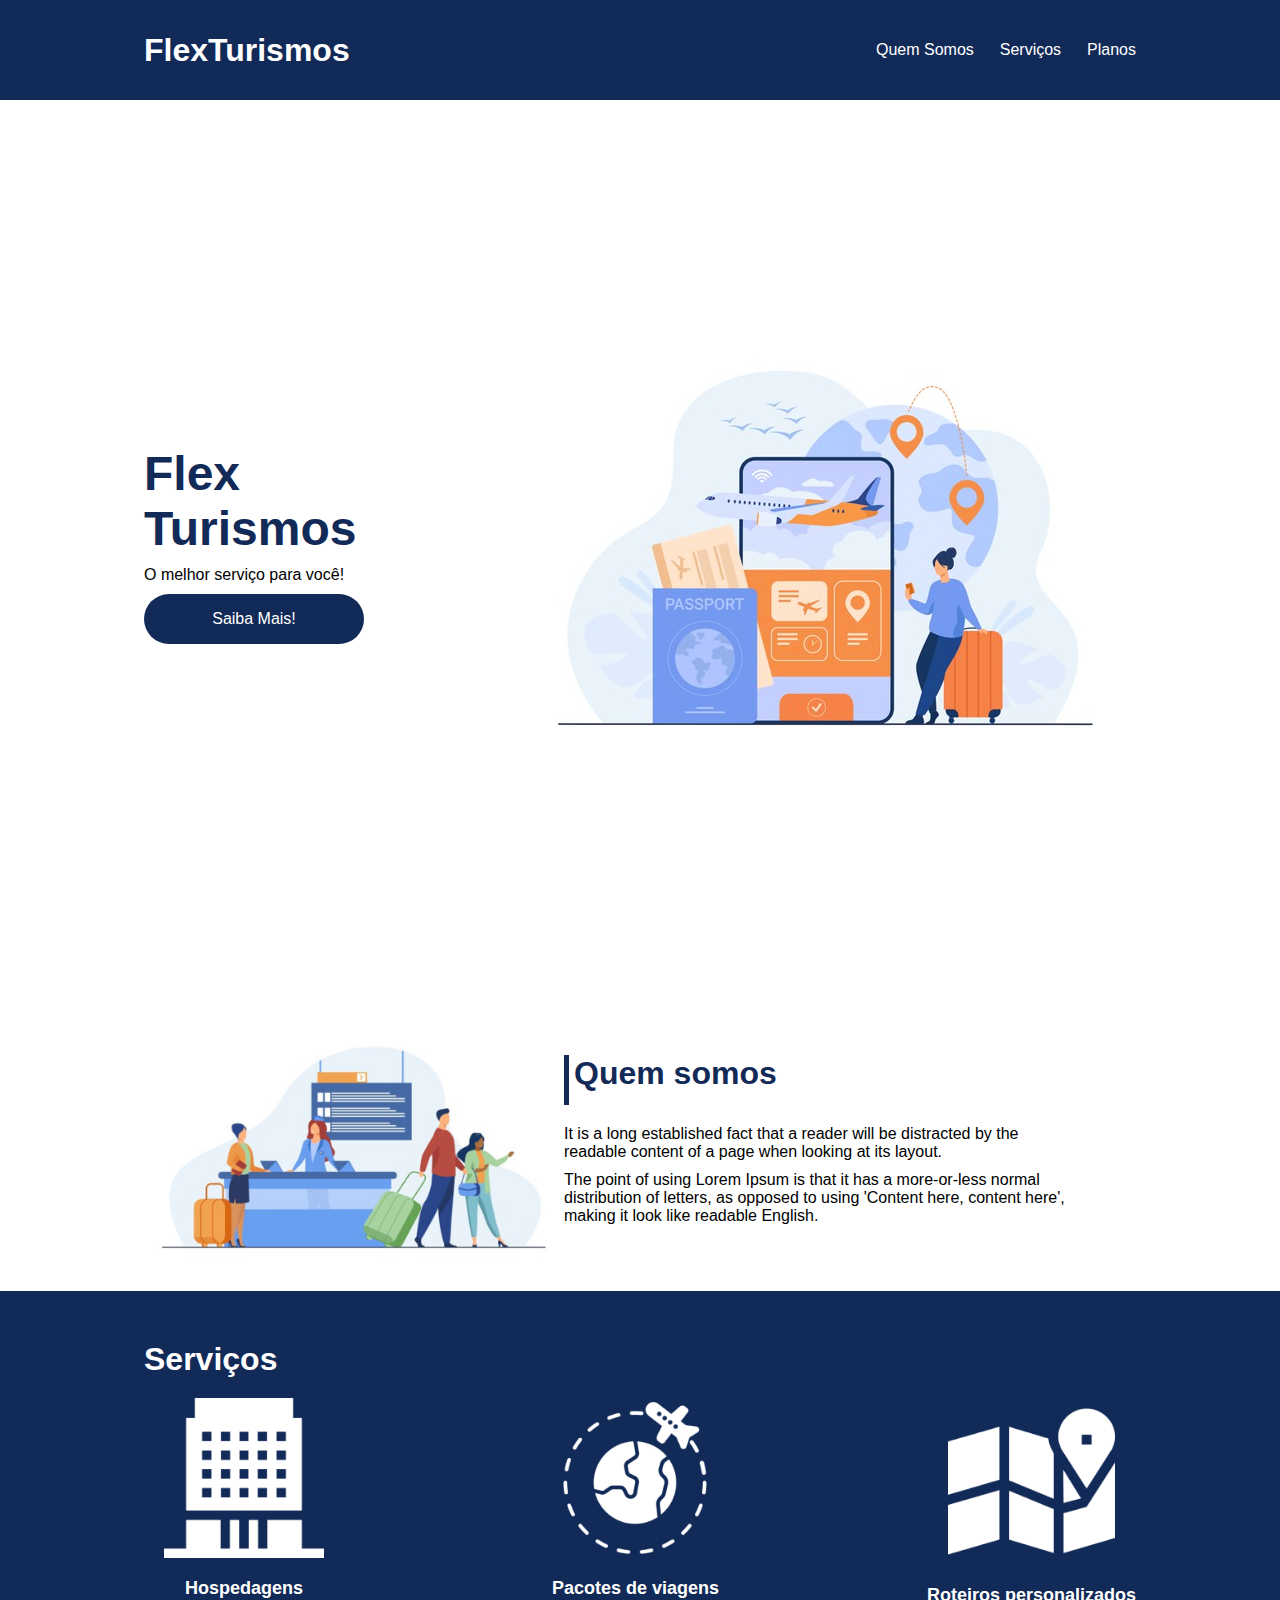
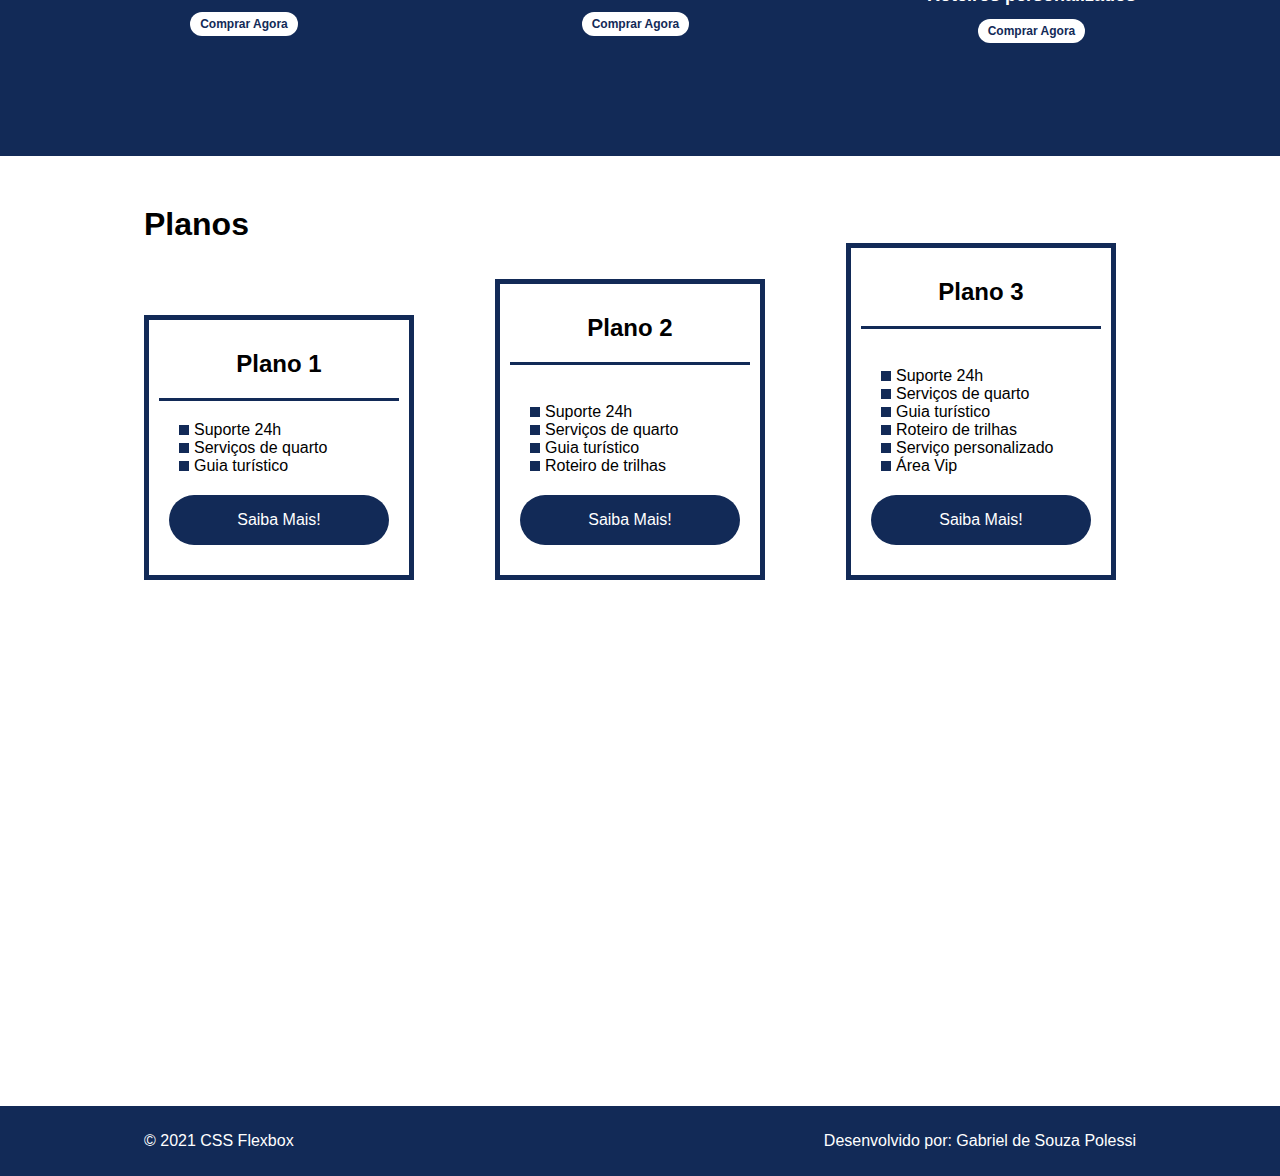
<file: FLEXBOX/flex-projeto/index.html>
<!DOCTYPE html>
<html lang="pt-br">

<head>
    <meta charset="UTF-8">
    <meta name="viewport" content="width=device-width, initial-scale=1.0">
    <title>Flex Turismos</title>
    <link rel="stylesheet" href="./style.css">
</head>

<body>
    <header>
        <div class="flex-container menu">
            <div>
                <h1>FlexTurismos</h1>
            </div>
            <ul class="list-items ul">
                <li><a href="#quem-somos">Quem Somos</a></li>
                <li><a href="#servicos">Serviços</a></li>
                <li><a href="#planos">Planos</a></li>
            </ul>
        </div>
    </header>

    <div class="flex-container apresentacao">
        <div class="texto-apresentacao">
            <h1>Flex <br>Turismos</h1>
            <p>O melhor serviço para você!</p>
            <a href="" class="btn">Saiba Mais!</a>
        </div>

        <div>
            <div><img src="./images/0-main.png" alt="banner de apresentação"></div>
        </div>
    </div>

    <div class="flex-container" id="quem_somos">
        <div>
            <h2>Quem somos</h2>
            <p>It is a long established fact that a reader will be distracted by the readable content of a page when
                looking at its layout. </p>
            <p>The point of using Lorem Ipsum is that it has a more-or-less normal distribution of letters, as opposed
                to using 'Content here, content here', making it look like readable English.</p>
        </div>

        <div>
            <img src="./images/1-quem-somos.png" alt="balcão de atendimento">
        </div>
    </div>

    <div class="container_externo">
        <div class="flex-container" id="servicos">
            <div>
                <h2>Serviços</h2>
            </div>

            <div class="list_servicos">
                <div class="item_servico">
                    <div><img src="./images/icon-2.png" alt="hospedagens"></div>
                    <p>Hospedagens</p>
                    <a href="#">Comprar Agora</a>
                </div>

                <div class="item_servico">
                    <div><img src="./images/icon-1.png" alt="pacote de viagens"></div>
                    <p>Pacotes de viagens</p>
                    <a href="#">Comprar Agora</a>
                </div>

                <div class="item_servico">
                    <div><img src="./images/icon-3.png" alt="roteiros personalizados"></div>
                    <p>Roteiros personalizados</p>
                    <a href="#">Comprar Agora</a>
                </div>

            </div>
        </div>
    </div>

    <div class="flex-container" id="planos">
        <div>
            <h2>Planos</h2>
        </div>
        <div class="list_planos">
            <div class="item_plano">
                <h3>Plano 1</h3>
                <ul class="ul">
                    <li>Suporte 24h</li>
                    <li>Serviços de quarto</li>
                    <li>Guia turístico</li>
                </ul>
                <a href="#" class="btn">Saiba Mais!</a>
            </div>

            <div class="item_plano">
                <h3>Plano 2</h3>
                <br>
                <ul class="ul">
                    <li>Suporte 24h</li>
                    <li>Serviços de quarto</li>
                    <li>Guia turístico</li>
                    <li>Roteiro de trilhas</li>
                </ul>
                <a href="#" class="btn">Saiba Mais!</a>
            </div>

            <div class="item_plano">
                <h3>Plano 3</h3>
                <br>
                <ul class="ul">
                    <li>Suporte 24h</li>
                    <li>Serviços de quarto</li>
                    <li>Guia turístico</li>
                    <li>Roteiro de trilhas</li>
                    <li>Serviço personalizado</li>
                    <li>Área Vip</li>
                </ul>
                <a href="#" class="btn">Saiba Mais!</a>
            </div>
        </div>

    </div>

    <footer>
        <div class="flex-container footer">
            <p>&copy; 2021 CSS Flexbox</p>
            <p>Desenvolvido por: Gabriel de Souza Polessi</p>
        </div>
    </footer>
</body>

</html>
</file>
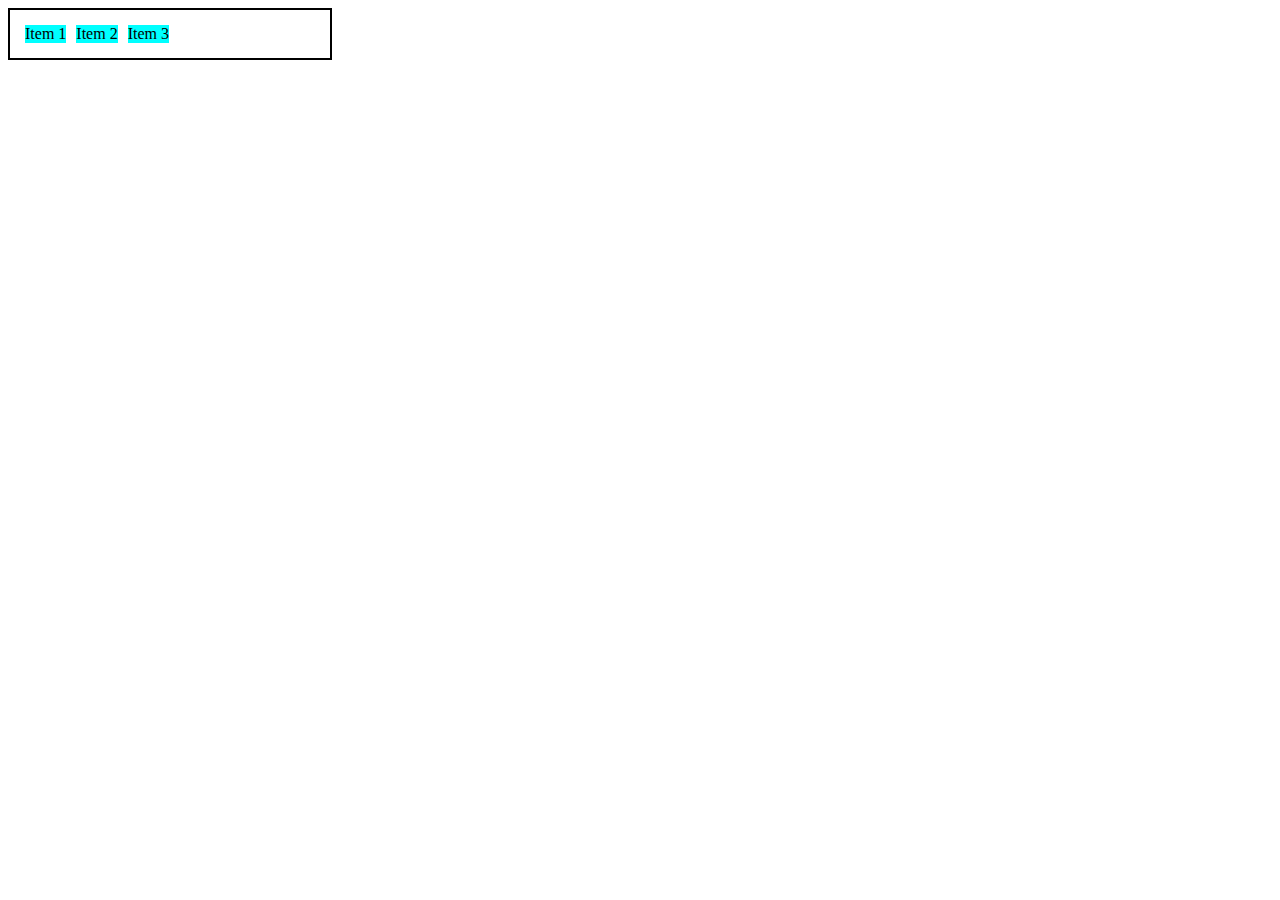
<file: 0_display_flex.html>
<!DOCTYPE html>
<html lang="en">
<head>
    <meta charset="UTF-8">
    <meta http-equiv="X-UA-Compatible" content="IE=edge">
    <meta name="viewport" content="width=device-width, initial-scale=1.0">
    <title>Fundamentos - display flex</title>
    <style>
        .flex{
            max-width: 300px;
            padding: 10px;
            border: 2px solid black;
            display: flex;
        }

        .item{
            background-color: aqua;
            margin: 5px;
        }
    </style>
</head>
<body>
    <div class="flex">
        <div class="item">Item 1</div>
        <div class="item">Item 2</div>
        <div class="item">Item 3</div>
    </div>
</body>
</html>
</file>
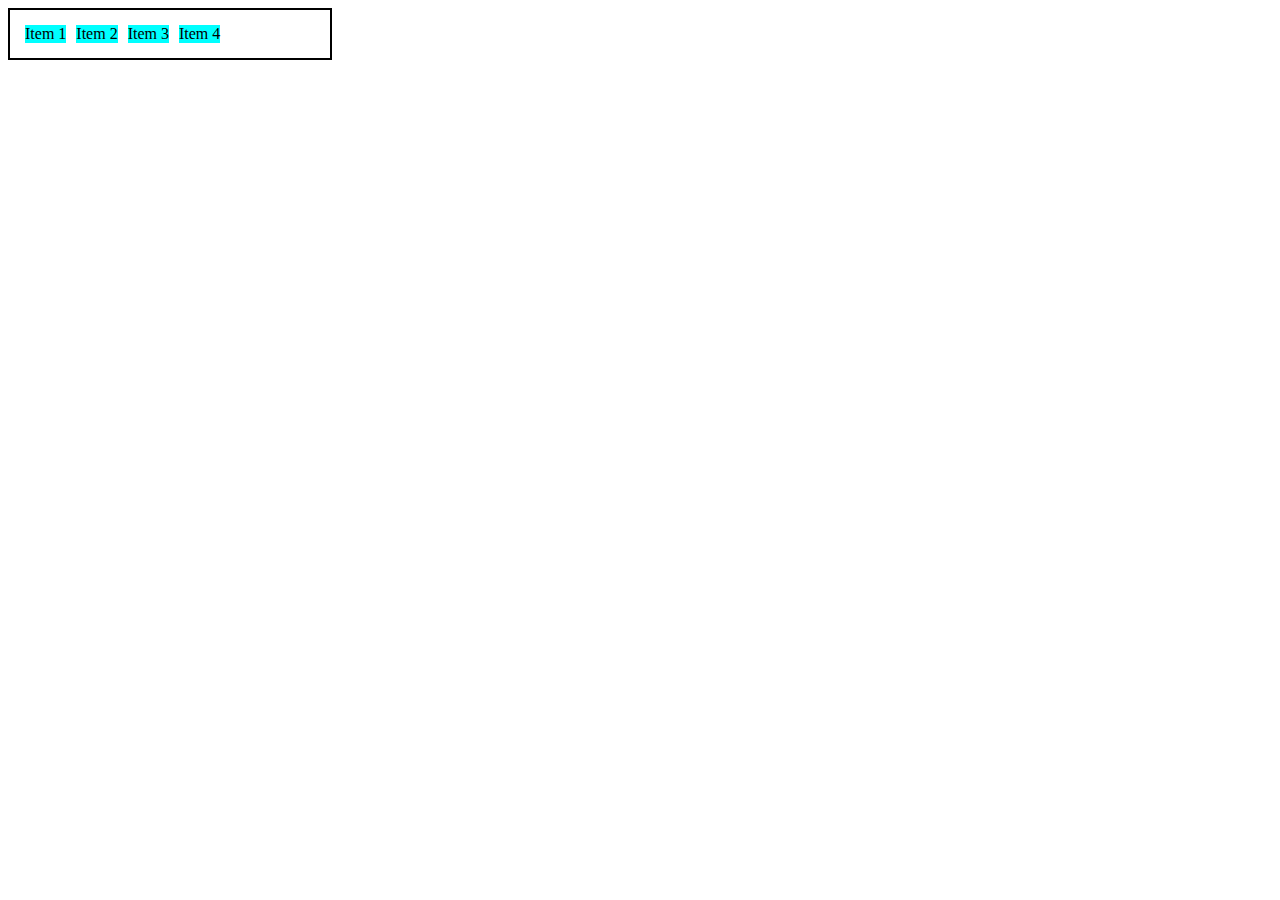
<file: FLEXBOX/0_display_flex.html>
<!DOCTYPE html>
<html lang="en">
<head>
    <meta charset="UTF-8">
    <meta http-equiv="X-UA-Compatible" content="IE=edge">
    <meta name="viewport" content="width=device-width, initial-scale=1.0">
    <title>Fundamentos - Display Flex</title>
    <style>
        .flex{
            max-width: 300px;
            padding: 10px;
            border: 2px solid black;
            display: flex;
        }

        .item{
            background-color: aqua;
            margin: 5px;
        }
    </style>
</head>
<body>
    <div class="flex">
        <div class="item">Item 1</div>
        <div class="item">Item 2</div>
        <div class="item">Item 3</div>
        <div class="item">Item 4</div>
    </div>
</body>
</html>
</file>
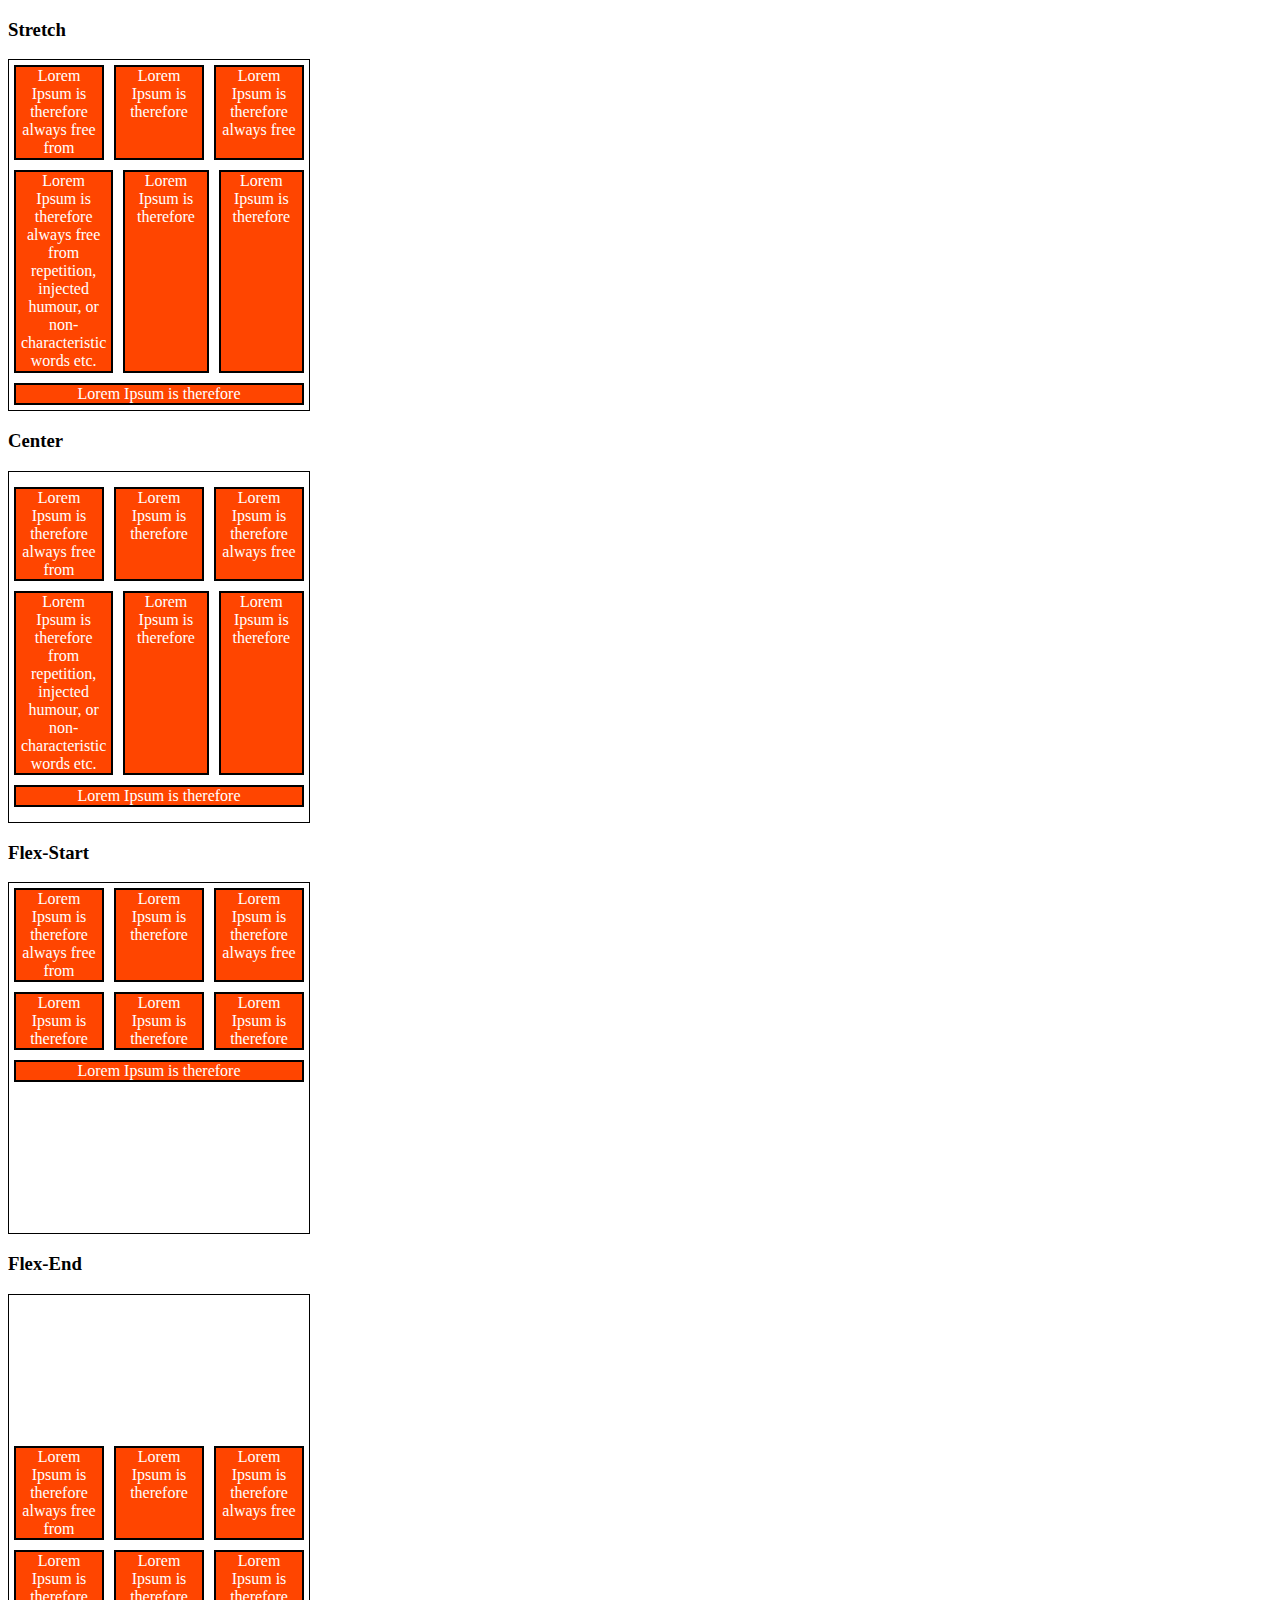
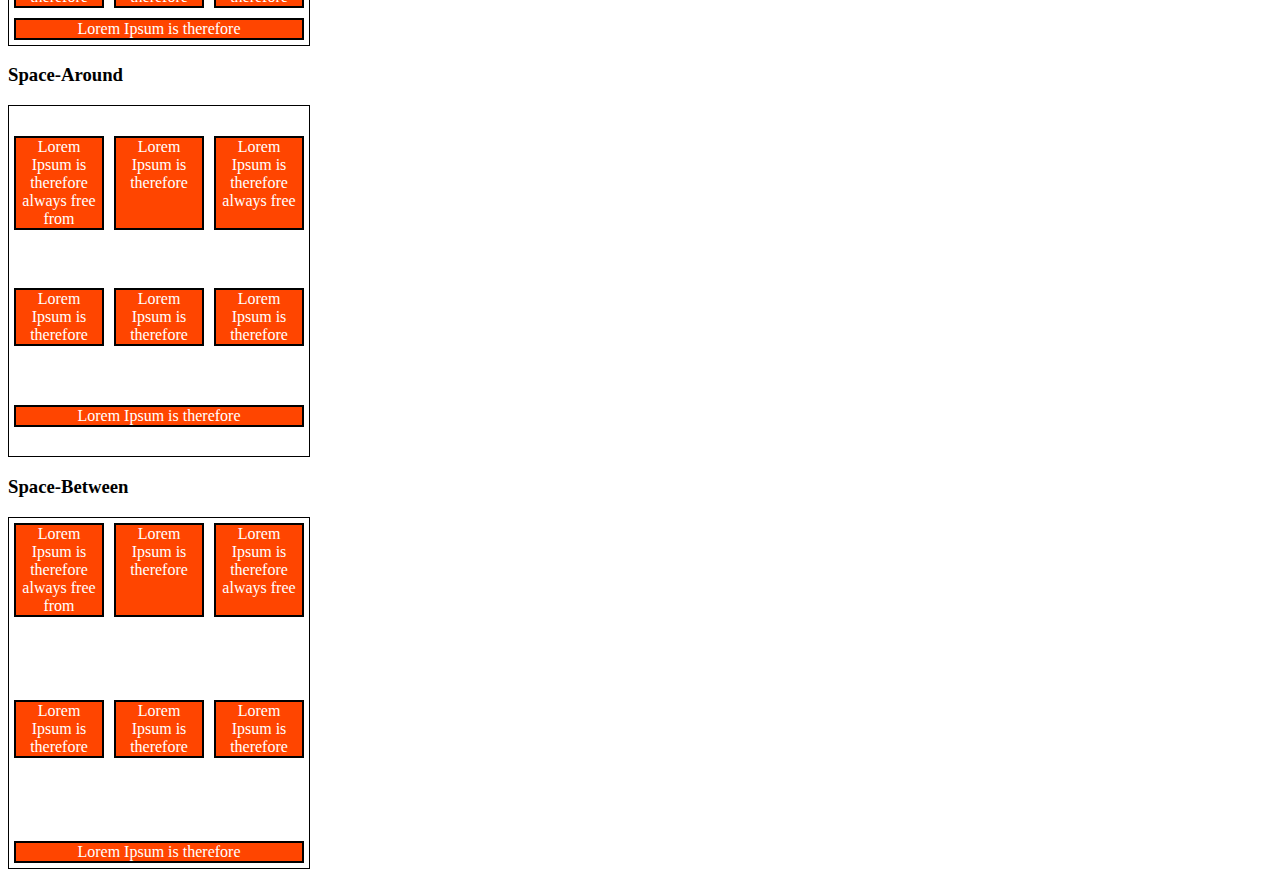
<file: FLEXBOX/align-content.html>
<!DOCTYPE html>
<html lang="en">
<head>
    <meta charset="UTF-8">
    <meta http-equiv="X-UA-Compatible" content="IE=edge">
    <meta name="viewport" content="width=device-width, initial-scale=1.0">
    <title>Fundamentos - Align Content</title>
    <style>
        .container{
            height: 350px;
            max-width: 300px;
            display: flex;
            flex-wrap: wrap;
            border: 1px solid black;
        }

        .item{
            background-color: orangered;
            padding: 0 5px;
            margin: 5px;
            flex: 1;
            text-align: center;
            color: white;
            border: 2px solid black;
        }

        .stretch{
            align-content: stretch;
        }

        .center{
            align-content: center;
        }

        .flex-start{
            align-content: flex-start;
        }

        .flex-end{
            align-content: flex-end;
        }

        .space-around{
            align-content: space-around;
        }

        .space-between{
            align-content: space-between;
        }
    </style>
</head>
<body>
    <h3>Stretch</h3>
    <div class="container stretch">
        <div class="item">Lorem Ipsum is therefore always free from</div>
        <div class="item">Lorem Ipsum is therefore</div>
        <div class="item">Lorem Ipsum is therefore always free</div>
        <div class="item">Lorem Ipsum is therefore always free from repetition, injected humour, or non-characteristic words etc.</div>
        <div class="item">Lorem Ipsum is therefore</div>
        <div class="item">Lorem Ipsum is therefore</div>
        <div class="item">Lorem Ipsum is therefore</div>
    </div>

    <h3>Center</h3>
    <div class="container center">
        <div class="item">Lorem Ipsum is therefore always free from</div>
        <div class="item">Lorem Ipsum is therefore</div>
        <div class="item">Lorem Ipsum is therefore always free</div>
        <div class="item">Lorem Ipsum is therefore from repetition, injected humour, or non-characteristic words etc.</div>
        <div class="item">Lorem Ipsum is therefore</div>
        <div class="item">Lorem Ipsum is therefore</div>
        <div class="item">Lorem Ipsum is therefore</div>
    </div>

    <h3>Flex-Start</h3>
    <div class="container flex-start">
        <div class="item">Lorem Ipsum is therefore always free from</div>
        <div class="item">Lorem Ipsum is therefore</div>
        <div class="item">Lorem Ipsum is therefore always free</div>
        <div class="item">Lorem Ipsum is therefore</div>
        <div class="item">Lorem Ipsum is therefore</div>
        <div class="item">Lorem Ipsum is therefore</div>
        <div class="item">Lorem Ipsum is therefore</div>
    </div>

    <h3>Flex-End</h3>
    <div class="container flex-end">
        <div class="item">Lorem Ipsum is therefore always free from</div>
        <div class="item">Lorem Ipsum is therefore</div>
        <div class="item">Lorem Ipsum is therefore always free</div>
        <div class="item">Lorem Ipsum is therefore</div>
        <div class="item">Lorem Ipsum is therefore</div>
        <div class="item">Lorem Ipsum is therefore</div>
        <div class="item">Lorem Ipsum is therefore</div>
    </div>

    <h3>Space-Around</h3>
    <div class="container space-around">
        <div class="item">Lorem Ipsum is therefore always free from</div>
        <div class="item">Lorem Ipsum is therefore</div>
        <div class="item">Lorem Ipsum is therefore always free</div>
        <div class="item">Lorem Ipsum is therefore</div>
        <div class="item">Lorem Ipsum is therefore</div>
        <div class="item">Lorem Ipsum is therefore</div>
        <div class="item">Lorem Ipsum is therefore</div>
    </div>

    <h3>Space-Between</h3>
    <div class="container space-between">
        <div class="item">Lorem Ipsum is therefore always free from</div>
        <div class="item">Lorem Ipsum is therefore</div>
        <div class="item">Lorem Ipsum is therefore always free</div>
        <div class="item">Lorem Ipsum is therefore</div>
        <div class="item">Lorem Ipsum is therefore</div>
        <div class="item">Lorem Ipsum is therefore</div>
        <div class="item">Lorem Ipsum is therefore</div>
    </div>
</body>
</html>
</file>
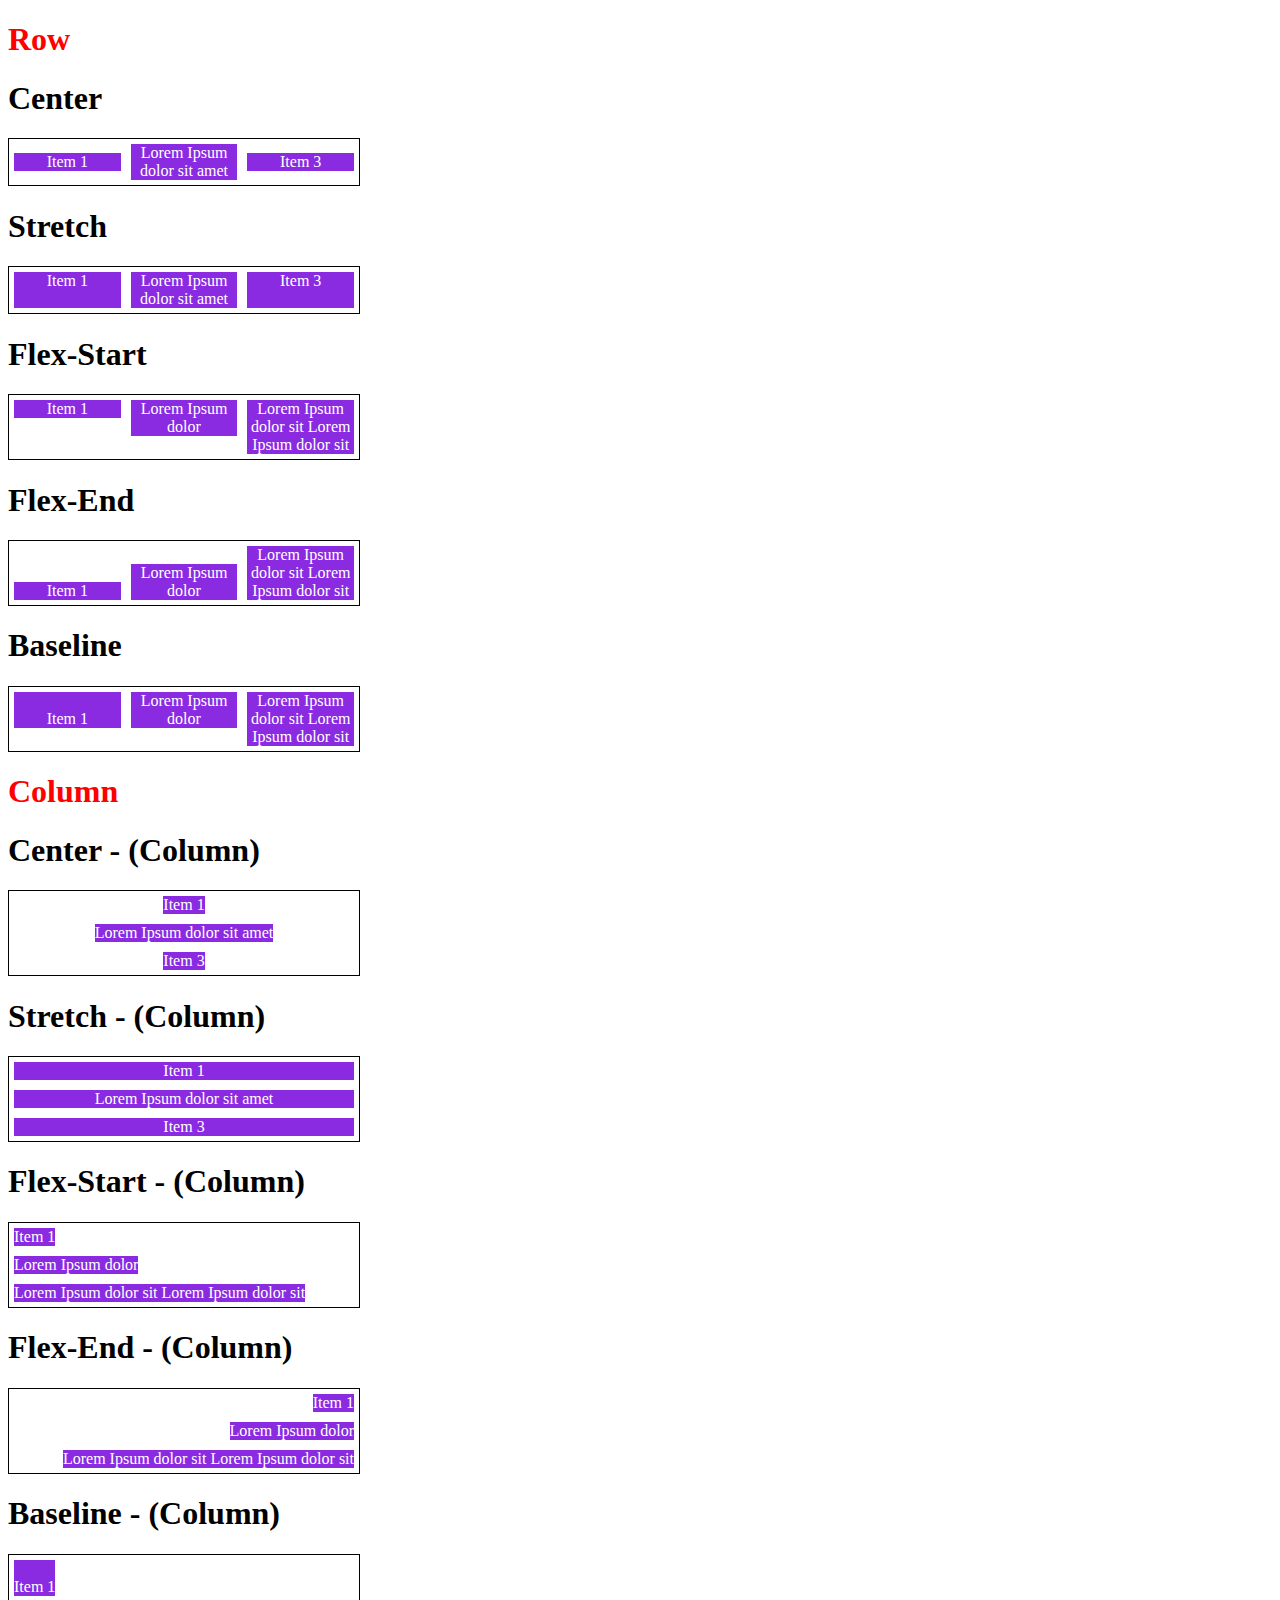
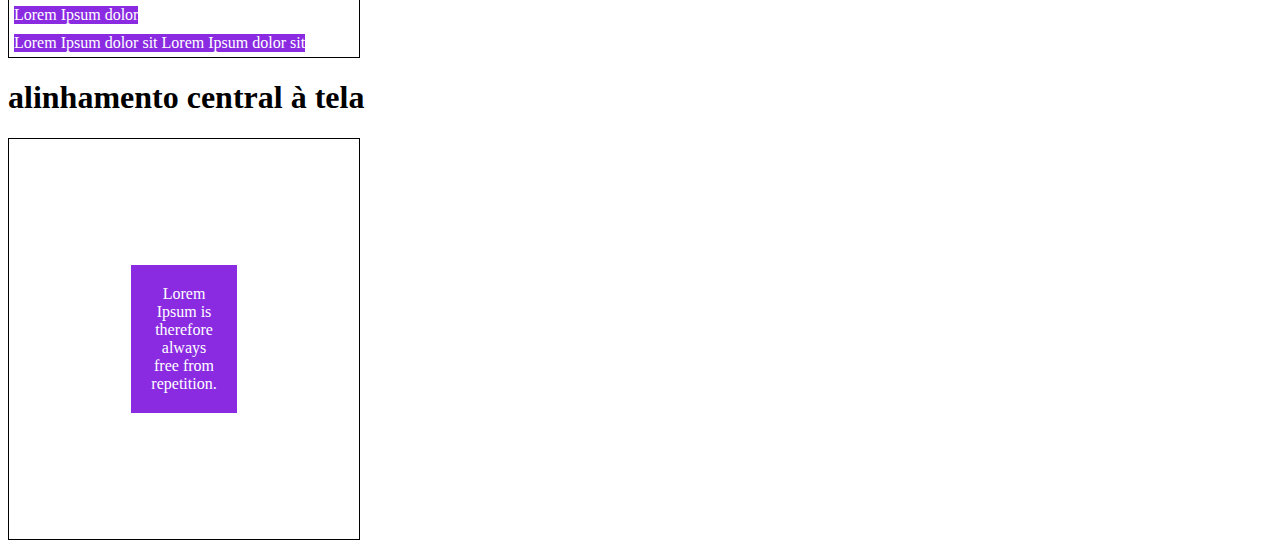
<file: FLEXBOX/align-items.html>
<!DOCTYPE html>
<html lang="en">
<head>
    <meta charset="UTF-8">
    <meta http-equiv="X-UA-Compatible" content="IE=edge">
    <meta name="viewport" content="width=device-width, initial-scale=1.0">
    <title>Fundamentos - Align Items</title>
    <style>
        .container{
            max-width: 350px;
            border: 1px solid black;
            display: flex;
        }

        .item{
            background-color: blueviolet;
            margin: 5px;
            color: white;
            text-align: center;
            flex: 1;
        }

        .center{
            align-items: center;
        }

        .stretch{
            align-items: stretch;
        }

        .start{
            align-items: flex-start;
        }

        .end{
            align-items: flex-end;
        }

        .baseline{
            align-items: baseline;
        }

        .column{
            flex-direction: column;
        }

        .central{
            height: 400px;
            justify-content: center;
        }
        .central .item{
            flex: 0;
            padding: 20px;
        }


        .red{
            color: red;
        }
    </style>
</head>
<body>
    <h1 class="red">Row</h1>

    <h1>Center</h1>
    <section class="container center flex">
        <div class="item">Item 1</div>
        <div class="item">Lorem Ipsum dolor sit amet</div>
        <div class="item">Item 3</div>
    </section>

    <h1>Stretch</h1>
    <section class="container stretch">
        <div class="item">Item 1</div>
        <div class="item">Lorem Ipsum dolor sit amet</div>
        <div class="item">Item 3</div>
    </section>

    <h1>Flex-Start</h1>
    <section class="container start">
        <div class="item">Item 1</div>
        <div class="item">Lorem Ipsum dolor </div>
        <div class="item">Lorem Ipsum dolor sit Lorem Ipsum dolor sit</div>
    </section>

    <h1>Flex-End</h1>
    <section class="container end">
        <div class="item">Item 1</div>
        <div class="item">Lorem Ipsum dolor </div>
        <div class="item">Lorem Ipsum dolor sit Lorem Ipsum dolor sit</div>
    </section>

    <h1>Baseline</h1>
    <section class="container baseline">
        <div class="item"><br> Item 1</div>
        <div class="item">Lorem Ipsum dolor </div>
        <div class="item">Lorem Ipsum dolor sit Lorem Ipsum dolor sit</div>
    </section>
    
    <h1 class="red">Column</h1>

    <h1>Center - (Column)</h1>
    <section class="container column center flex">
        <div class="item">Item 1</div>
        <div class="item">Lorem Ipsum dolor sit amet</div>
        <div class="item">Item 3</div>
    </section>

    <h1>Stretch - (Column)</h1>
    <section class="container column stretch">
        <div class="item">Item 1</div>
        <div class="item">Lorem Ipsum dolor sit amet</div>
        <div class="item">Item 3</div>
    </section>

    <h1>Flex-Start - (Column)</h1>
    <section class="container column start">
        <div class="item">Item 1</div>
        <div class="item">Lorem Ipsum dolor </div>
        <div class="item">Lorem Ipsum dolor sit Lorem Ipsum dolor sit</div>
    </section>

    <h1>Flex-End - (Column)</h1>
    <section class="container column end">
        <div class="item">Item 1</div>
        <div class="item">Lorem Ipsum dolor </div>
        <div class="item">Lorem Ipsum dolor sit Lorem Ipsum dolor sit</div>
    </section>

    <h1>Baseline - (Column)</h1>
    <section class="container column baseline">
        <div class="item"><br> Item 1</div>
        <div class="item">Lorem Ipsum dolor </div>
        <div class="item">Lorem Ipsum dolor sit Lorem Ipsum dolor sit</div>
    </section>

    <h1>alinhamento central à tela</h1>
    <section class="container central center">
        <div class="item"> Lorem Ipsum is therefore always free from repetition.</div>
    </section>
</body>
</html>
</file>
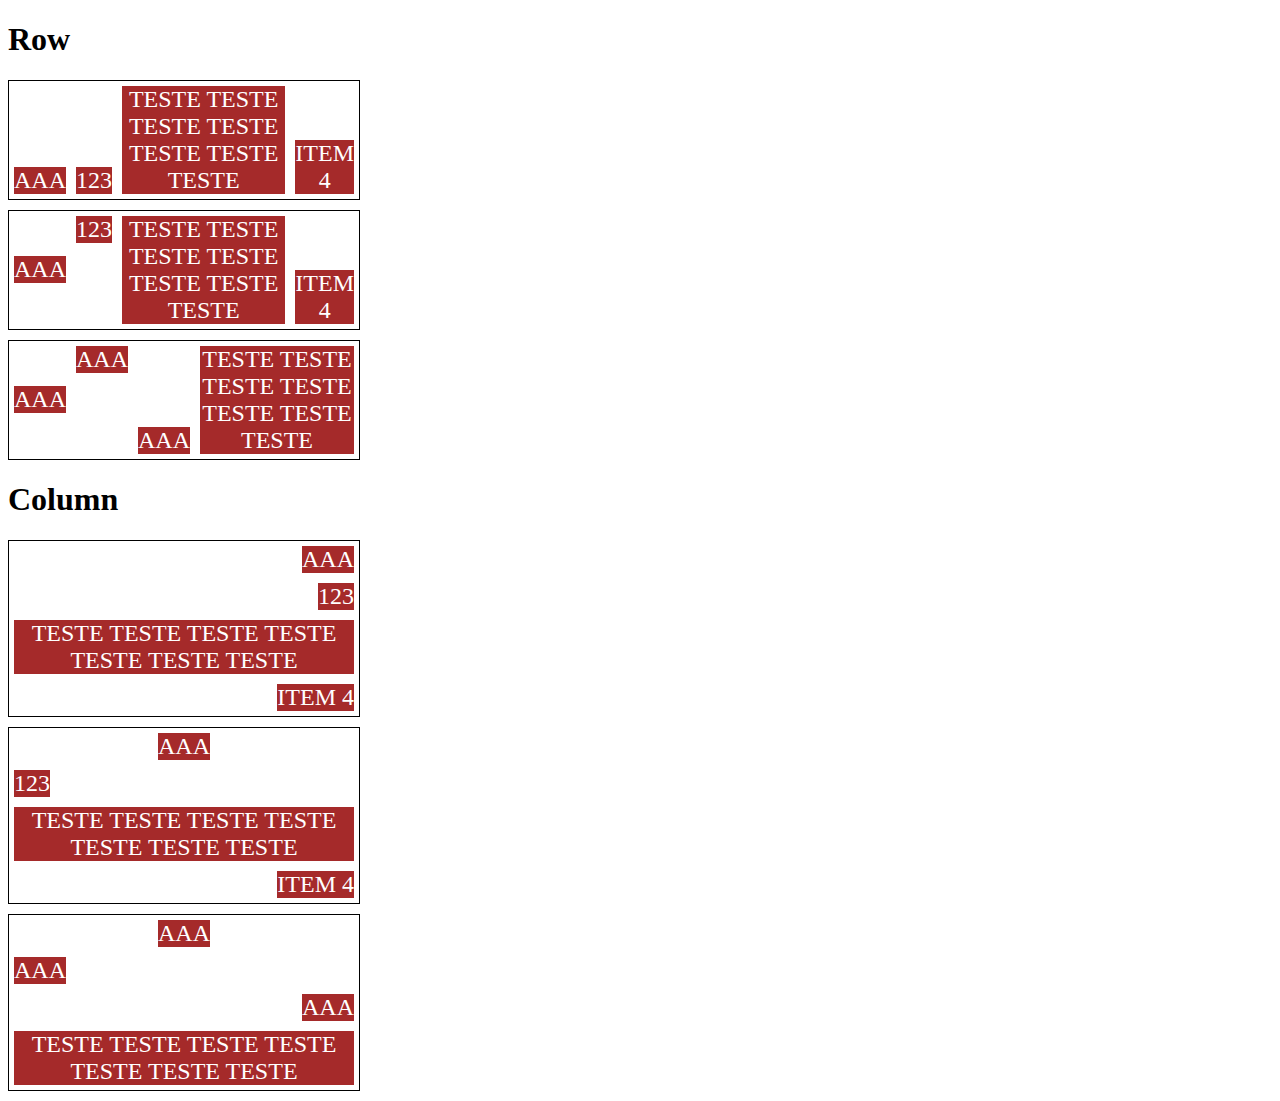
<file: FLEXBOX/align-self.html>
<!DOCTYPE html>
<html lang="en">

<head>
    <meta charset="UTF-8">
    <meta http-equiv="X-UA-Compatible" content="IE=edge">
    <meta name="viewport" content="width=device-width, initial-scale=1.0">
    <title>Fundamentos - Align Self</title>
    <style>
        .flex-container {
            max-width: 350px;
            border: 1px solid;
            margin-bottom: 10px;
            display: flex;
        }

        .align-container {
            align-items: flex-end;
        }

        .item {
            background-color: brown;
            color: white;
            font-size: 24px;
            text-align: center;
            margin: 5px;
        }

        .center {
            align-self: center;
        }

        .start {
            align-self: flex-start;
        }

        .end {
            align-self: flex-end;
        }

        .baseline {
            align-items: baseline;
        }

        .stretch {
            align-items: stretch;
        }

        .auto {
            align-self: auto;
        }

        .direction{
            flex-direction: column;
        }
    </style>
</head>

<body>
    <h1>Row</h1>
    <div class="flex-container align-container">
        <div class="item auto">AAA</div>
        <div class="item auto">123</div>
        <div class="item auto">TESTE TESTE TESTE TESTE TESTE TESTE TESTE </div>
        <div class="item auto">ITEM 4</div>
    </div>

    <div class="flex-container">
        <div class="item center">AAA</div>
        <div class="item start">123</div>
        <div class="item stretch">TESTE TESTE TESTE TESTE TESTE TESTE TESTE </div>
        <div class="item end">ITEM 4</div>
    </div>

    <div class="flex-container">
        <div class="item center">AAA</div>
        <div class="item start">AAA</div>
        <div class="item end">AAA</div>
        <div class="item stretch">TESTE TESTE TESTE TESTE TESTE TESTE TESTE </div>
    </div>

    <h1>Column</h1>
    <div class="flex-container align-container direction">
        <div class="item auto">AAA</div>
        <div class="item auto">123</div>
        <div class="item auto">TESTE TESTE TESTE TESTE TESTE TESTE TESTE </div>
        <div class="item auto">ITEM 4</div>
    </div>

    <div class="flex-container direction">
        <div class="item center">AAA</div>
        <div class="item start">123</div>
        <div class="item stretch">TESTE TESTE TESTE TESTE TESTE TESTE TESTE </div>
        <div class="item end">ITEM 4</div>
    </div>

    <div class="flex-container direction">
        <div class="item center">AAA</div>
        <div class="item start">AAA</div>
        <div class="item end">AAA</div>
        <div class="item stretch">TESTE TESTE TESTE TESTE TESTE TESTE TESTE </div>
    </div>
</body>

</html>
</file>
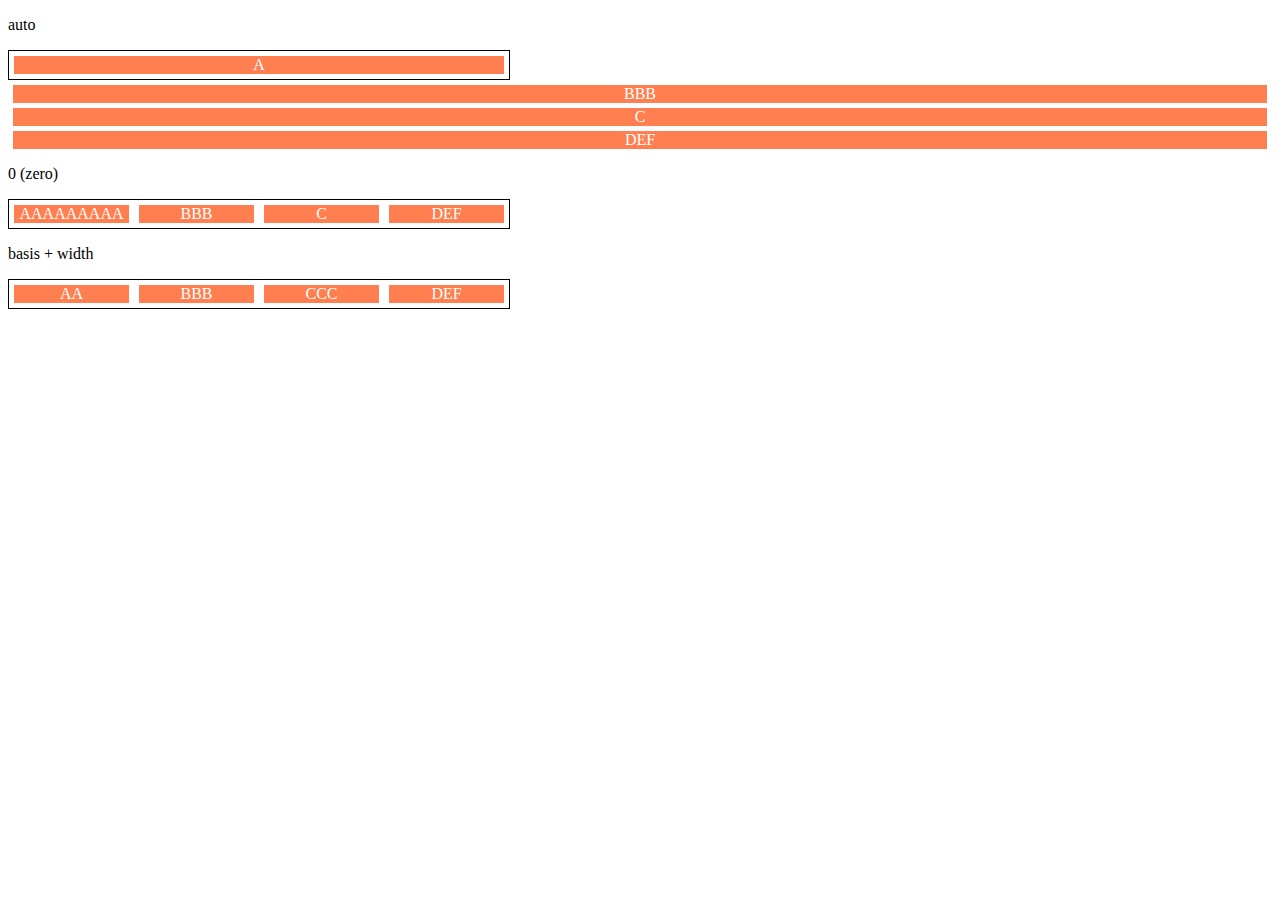
<file: FLEXBOX/flex-basis.html>
<!DOCTYPE html>

<head>
    <meta charset="UTF-8">
    <meta name="viewport" content="width=device-width, initial-scale=1.0">
    <title>Fundamentos - Flex Basis</title>

    <style>
        .flex-container {
            max-width: 500px;
            border: 1px solid black;
            display: flex;
        }

        .items {
            background-color: coral;
            color: white;
            text-align: center;
            margin: 5px;
        }

        .bauto {
            flex-basis: auto;
        }

        .fg-0 {
            flex-grow: 0;
        }

        .fg-1 {
            flex-grow: 1;
        }

        .fg-2 {
            flex-grow: 2;
        }

        .b-0 {
            flex-basis: 0;
        }

        .w100 {
            flex-basis: 50px;
        }
    </style>
</head>

<body>
    <p>auto</p>
    <div class="flex-container">
        <d iv class="items bauto fg-1">A
    </div>
    <div class="items bauto fg-1">BBB</div>
    <div class="items bauto fg-1">C</div>
    <div class="items bauto fg-2">DEF</div>
    </div>

    <p>0 (zero)</p>
    <div class="flex-container">
        <div class="items b-0 fg-1">AAAAAAAAA</div>
        <div class="items b-0 fg-1">BBB</div>
        <div class="items b-0 fg-1">C</div>
        <div class="items b-0 fg-1">DEF</div>
    </div>

    <p>basis + width</p>
    <div class="flex-container">
        <div class="items w100 fg-2">AA</div>
        <div class="items w100 fg-2">BBB</div>
        <div class="items w100 fg-2">CCC</div>
        <div class="items w100 fg-2">DEF</div>
    </div>
</body>

</html>
</file>
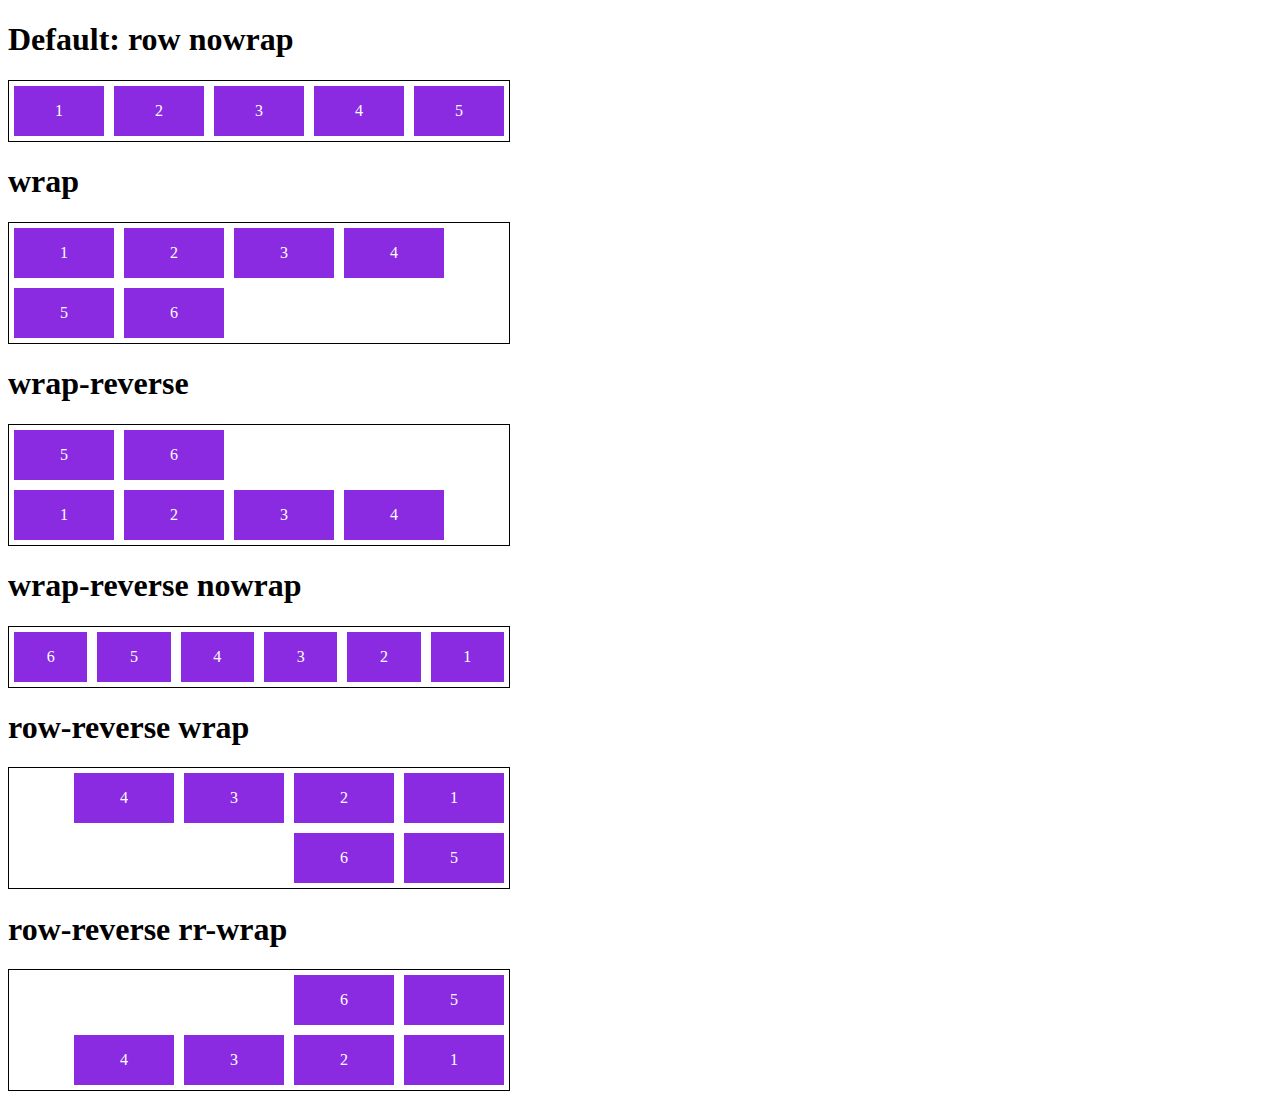
<file: FLEXBOX/flex-flow.html>
<!DOCTYPE html>
<html lang="en">
<head>
    <meta charset="UTF-8">
    <meta http-equiv="X-UA-Compatible" content="IE=edge">
    <meta name="viewport" content="width=device-width, initial-scale=1.0">
    <title>Fundamentos - Flex Flow</title>
    <style>
        .flex-container{
            display: flex;
            border: 1px solid black;
            max-width: 500px;
            margin-bottom: 10px;
        }

        .default{
            flex-flow: row nowrap;
        }

        .wrap{
            flex-flow: row wrap;
        }

        .wrap-reverse{
            flex-flow: row wrap-reverse;
        }

        .r-nowrap{
            flex-flow: row-reverse nowrap;
        }

        .r-wrap{
            flex-flow: row-reverse wrap;
        }

        .rr-wrap{
            flex-flow: row-reverse wrap-reverse;
        }

        .item{
            background-color: blueviolet;
            margin: 5px;
            color: white;
            text-align: center;
            width: 100px;
            height: 50px;
            line-height: 50px;
        }
    </style>
</head>
<body>
    <h1>Default: row nowrap</h1>
    <div class="flex-container default">
        <div class="item">1</div>
        <div class="item">2</div>
        <div class="item">3</div>
        <div class="item">4</div>
        <div class="item">5</div>
    </div>

    <h1>wrap</h1>
    <div class="flex-container wrap">
        <div class="item">1</div>
        <div class="item">2</div>
        <div class="item">3</div>
        <div class="item">4</div>
        <div class="item">5</div>
        <div class="item">6</div>
    </div>
    
    <h1>wrap-reverse</h1>
    <div class="flex-container wrap-reverse">
        <div class="item">1</div>
        <div class="item">2</div>
        <div class="item">3</div>
        <div class="item">4</div>
        <div class="item">5</div>
        <div class="item">6</div>
    </div>
    
    <h1>wrap-reverse nowrap</h1>
    <div class="flex-container r-nowrap">
        <div class="item">1</div>
        <div class="item">2</div>
        <div class="item">3</div>
        <div class="item">4</div>
        <div class="item">5</div>
        <div class="item">6</div>
    </div>
    </div>
    
    <h1>row-reverse wrap</h1>
    <div class="flex-container r-wrap">
        <div class="item">1</div>
        <div class="item">2</div>
        <div class="item">3</div>
        <div class="item">4</div>
        <div class="item">5</div>
        <div class="item">6</div>
    </div>
    </div>
    
    <h1>row-reverse rr-wrap</h1>
    <div class="flex-container rr-wrap">
        <div class="item">1</div>
        <div class="item">2</div>
        <div class="item">3</div>
        <div class="item">4</div>
        <div class="item">5</div>
        <div class="item">6</div>
    </div>
</body>
</html>
</file>
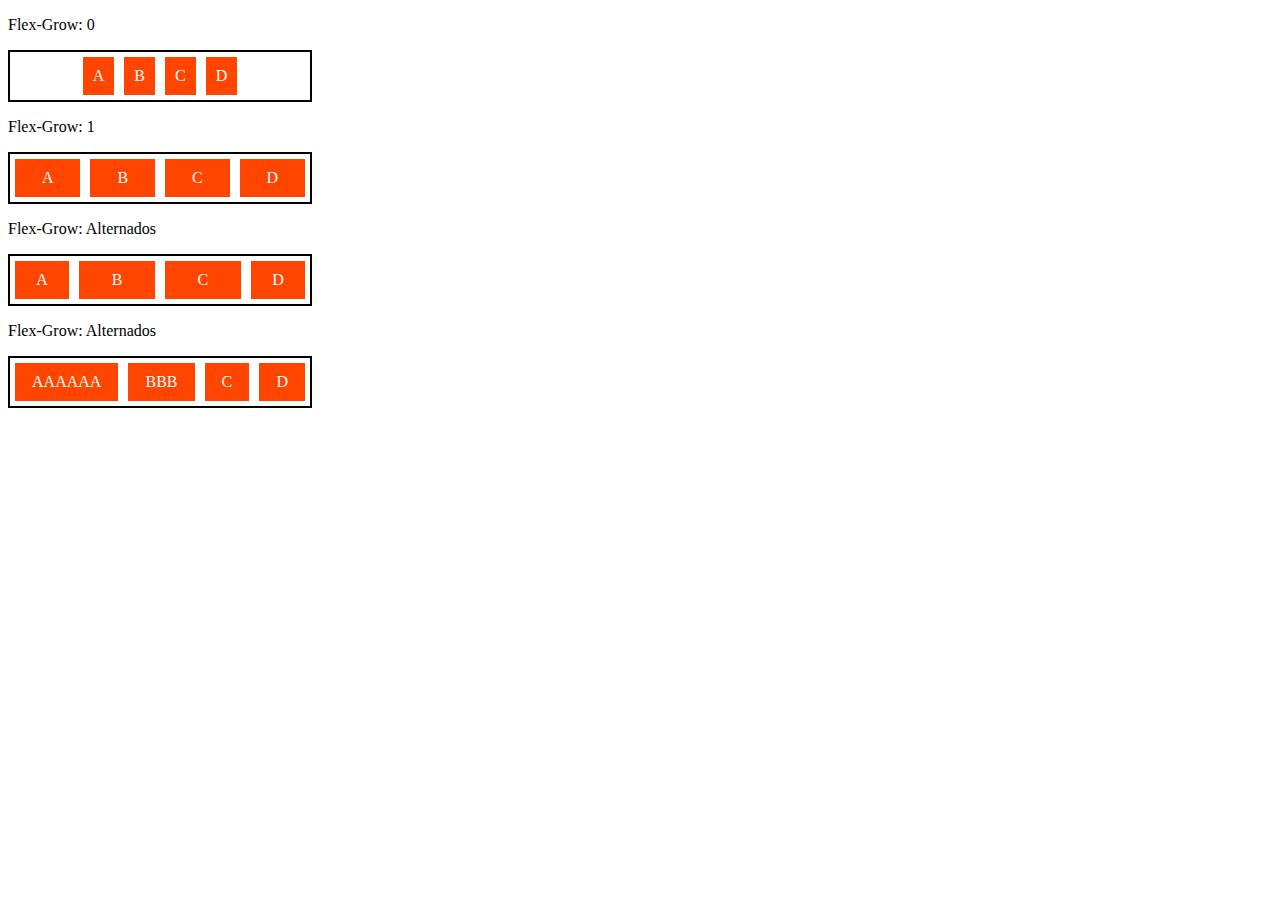
<file: FLEXBOX/flex-grow.html>
<!DOCTYPE html>
<html lang="en">
<head>
    <meta charset="UTF-8">
    <meta http-equiv="X-UA-Compatible" content="IE=edge">
    <meta name="viewport" content="width=device-width, initial-scale=1.0">
    <title>Fundamentos - Flex Grow</title>
    <style>
        .flex-container{
            display: flex;
            border: 2px solid black;
            max-width: 300px;
            justify-content: center ;
        }

        .item{
            background-color: orangered;
            margin: 5px;
            padding: 10px;
            text-align: center;
            color: white;
        }

        .fg-0{
            flex-grow: 0;
        }

        .fg-1{
            flex-grow: 1;
        }

        .fg-2{
            flex-grow: 2;
        }

        .fg-3{
            flex-grow: 3;
        }
    </style>
</head>
<body>
    <p>Flex-Grow: 0</p>
    <div class="flex-container">
        <div class="item fg-0">A</div>
        <div class="item fg-0">B</div>
        <div class="item fg-0">C</div>
        <div class="item fg-0">D</div>
    </div>
    
    <p>Flex-Grow: 1</p>
    <div class="flex-container">
        <div class="item fg-1">A</div>
        <div class="item fg-1">B</div>
        <div class="item fg-1">C</div>
        <div class="item fg-1">D</div>
    </div>
    
    <p>Flex-Grow: Alternados</p>
    <div class="flex-container">
        <div class="item fg-1">A</div>
        <div class="item fg-2">B</div>
        <div class="item fg-2">C</div>
        <div class="item fg-1">D</div>
    </div>
    
    <p>Flex-Grow: Alternados</p>
    <div class="flex-container">
        <div class="item fg-2">AAAAAA</div>
        <div class="item fg-2">BBB</div>
        <div class="item fg-2">C</div>
        <div class="item fg-2">D</div>
    </div>
</body>
</html>
</file>
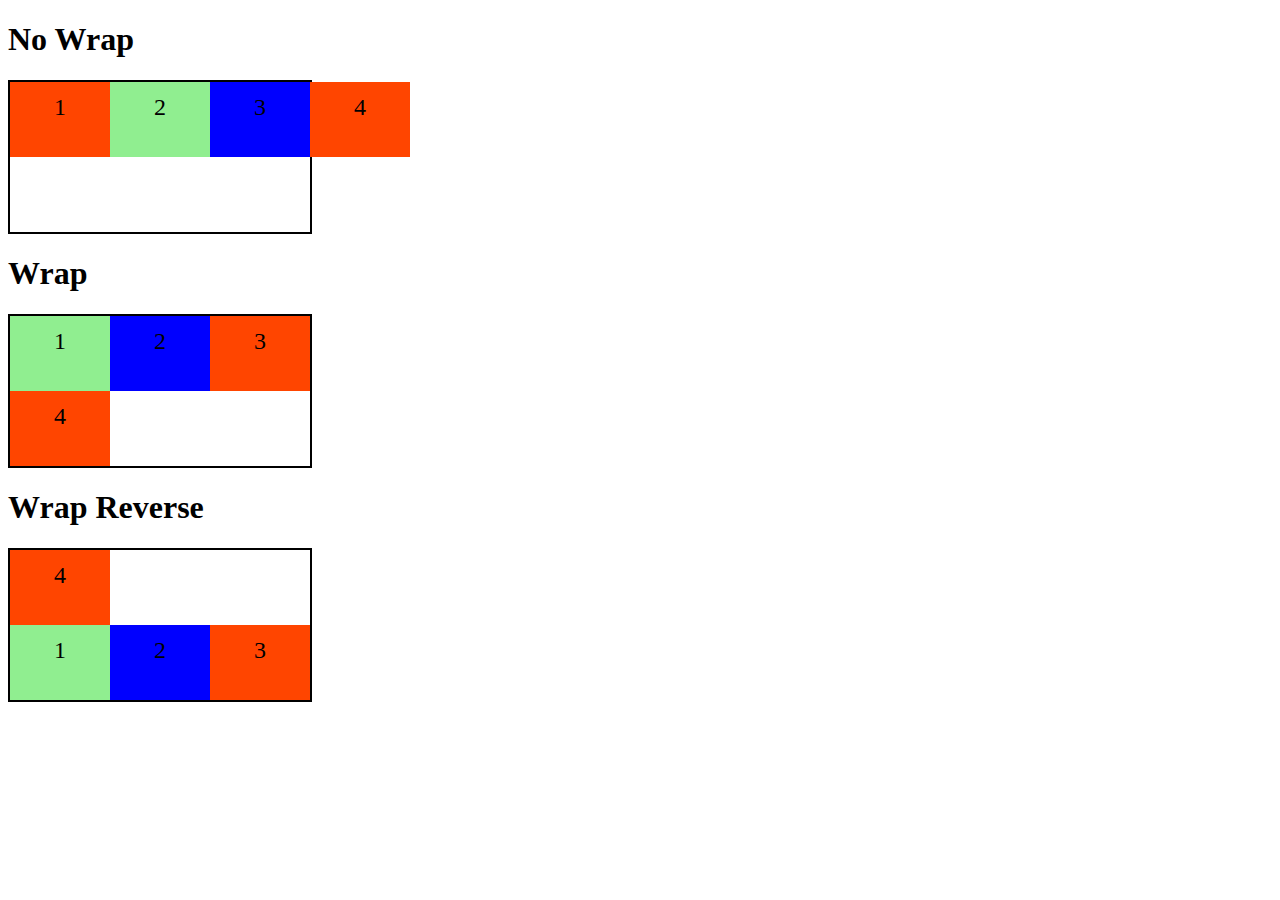
<file: FLEXBOX/flex-wrap.html>
<!DOCTYPE html>
<html lang="en">
<head>
    <meta charset="UTF-8">
    <meta http-equiv="X-UA-Compatible" content="IE=edge">
    <meta name="viewport" content="width=device-width, initial-scale=1.0">
    <title>Fundamentos - Flex Wrap e NoWrap</title>
    <style>
        .flex-container{
            display: flex;
            height: 150px;
            border: 2px solid black;
            max-width: 300px;
        }

        .item{
            font-size: 24px;
            height: 50%;
            text-align: center;
            min-width: 100px;
            line-height: 50px;
        }
        
        .nowrap{
            flex-wrap: nowrap;
        }

        .wrap{
            flex-wrap: wrap;
        }

        .wrap-reverse{
            flex-wrap: wrap-reverse;
        }

        .blue{
            background-color: blue;
        }

        .green{
            background-color: lightgreen;
        }

        .orange{
            background-color: orangered;
        }

    </style>
</head>
<body>
    <h1>No Wrap</h1>
    <div class="flex-container nowrap">
        <div class="item orange">1</div>
        <div class="item green">2</div>
        <div class="item blue">3</div>
        <div class="item orange">4</div>
    </div>

    <h1>Wrap</h1>

    <div class="flex-container wrap">
        <div class="item green">1</div>
        <div class="item blue">2</div>
        <div class="item orange">3</div>
        <div class="item orange">4</div>
    </div>

    <h1>Wrap Reverse</h1>

    <div class="flex-container wrap-reverse">
        <div class="item green">1</div>
        <div class="item blue">2</div>
        <div class="item orange">3</div>
        <div class="item orange">4</div>
    </div>

</body>
</html>
</file>
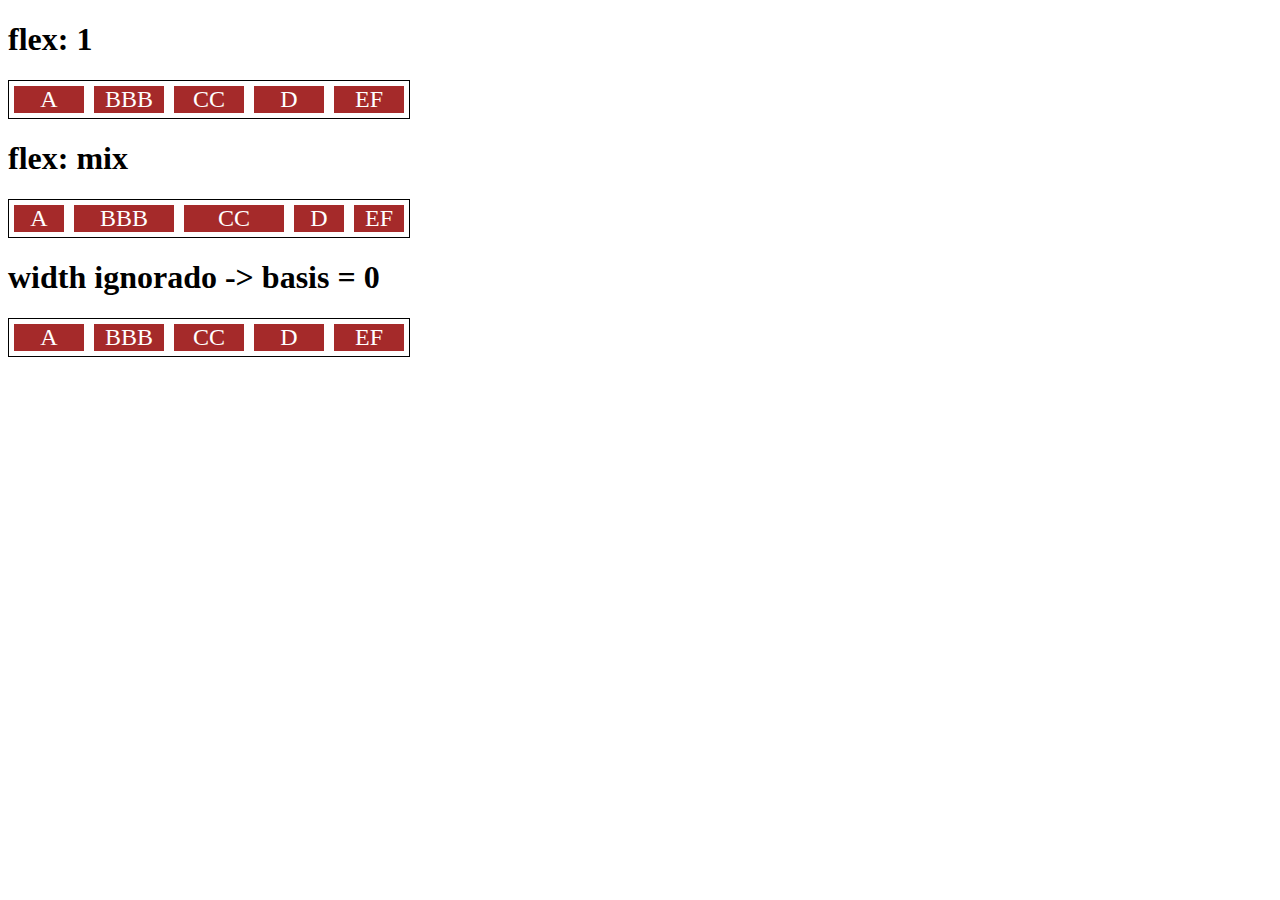
<file: FLEXBOX/flex.html>
<!DOCTYPE html>
<html lang="en">
<head>
    <meta charset="UTF-8">
    <meta http-equiv="X-UA-Compatible" content="IE=edge">
    <meta name="viewport" content="width=device-width, initial-scale=1.0">
    <title>Fundamentos - Flex</title>
    <style>
        .flex-container{
            display: flex;
            border: 1px solid black;
            max-width: 400px;
            margin-bottom: 10px;
        }

        .item{
            background-color: brown;
            color: white;
            font-size: 24px;
            text-align: center;
            margin: 5px;
        }
        
        .flex-1{
            flex: 1;
            /* grow =1, shrink =1, basis = 0 */
        }

        .largura{
            width: 200px;
            /* min-width: 250px; */
        }
        
        .flex-2{
            flex: 2;
            /* grow =2, shrink =1, basis = 0 */
        }
    </style>
</head>
<body> 
    <h1>flex: 1</h1>
    <div class="flex-container">
        <div class="item flex-1">A</div>
        <div class="item flex-1">BBB</div>
        <div class="item flex-1">CC</div>
        <div class="item flex-1">D</div>
        <div class="item flex-1">EF</div>
    </div>

    <h1>flex: mix</h1>
    <div class="flex-container">
        <div class="item flex-1">A</div>
        <div class="item flex-2">BBB</div>
        <div class="item flex-2">CC</div>
        <div class="item flex-1">D</div>
        <div class="item flex-1">EF</div>
    </div>

    <h1>width ignorado -> basis = 0</h1>
    <div class="flex-container">
        <div class="item flex-1 largura">A</div>
        <div class="item flex-1 largura">BBB</div>
        <div class="item flex-1 largura">CC</div>
        <div class="item flex-1 largura">D</div>
        <div class="item flex-1 largura">EF</div>
    </div>
</body>
</html>
</file>
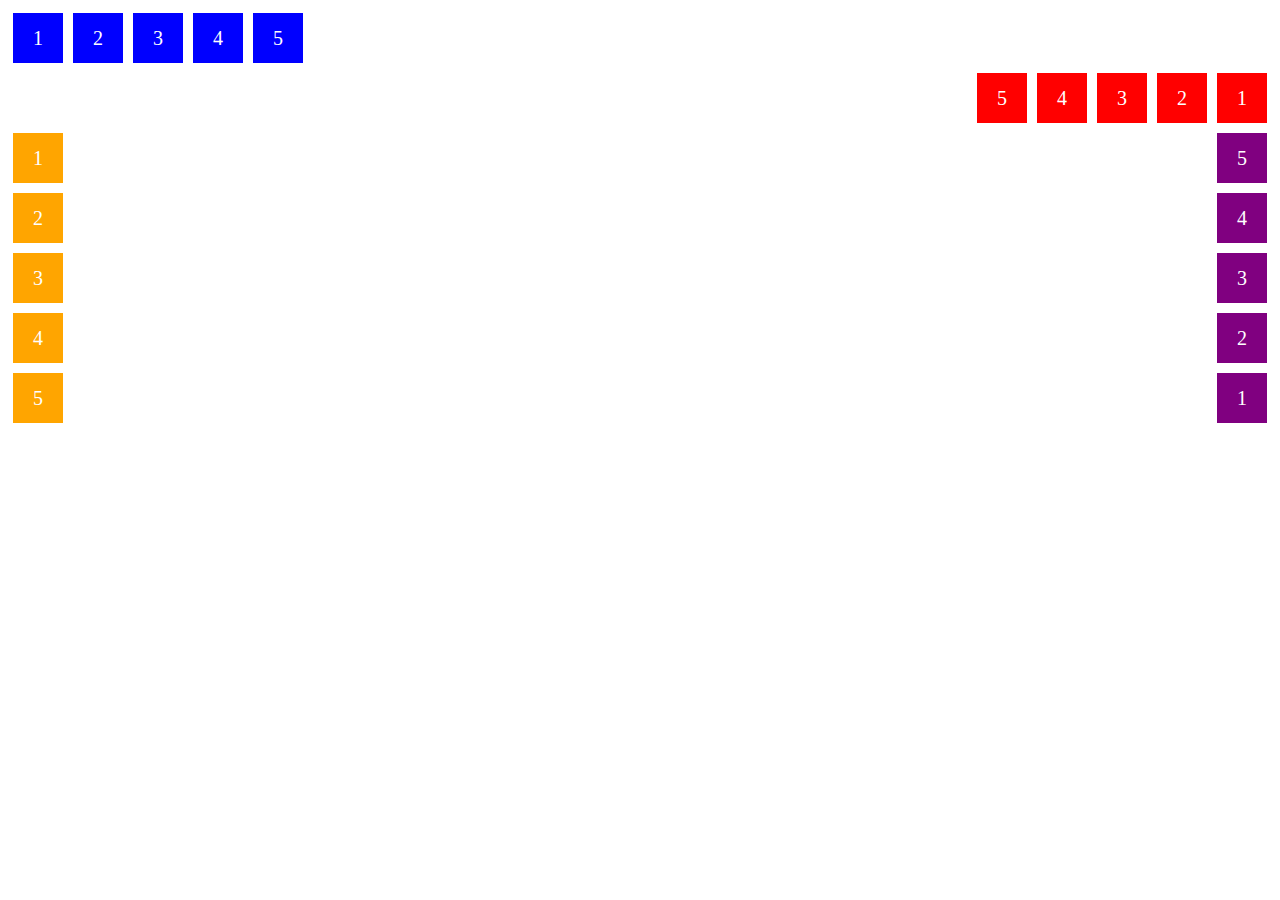
<file: FLEXBOX/flex_direction.html>
<!DOCTYPE html>
<html lang="en">
<head>
    <meta charset="UTF-8">
    <meta http-equiv="X-UA-Compatible" content="IE=edge">
    <meta name="viewport" content="width=device-width, initial-scale=1.0">
    <title>Fundamentos - Flex direction</title>
    <style>
        .flex-container{
            margin: 0;
            padding: 0;
            display: flex;
            list-style: none;
        }

        .flex-item{
            background: blue;
            height: 50px;
            width: 50px;
            line-height: 50px;
            font-size: 20px;
            color: white;
            text-align: center;
            margin: 5px;
        }

        .row{
            flex-direction: row;
        }

        .row-reverse{
            flex-direction: row-reverse;
        }

        .row-reverse li{
            background-color: red;
        }

        .column{
            float: left;
            flex-direction: column;
        }

        .column li{
            background: orange;
        }

        .column-reverse{
            float: right;
            flex-direction: column-reverse;
        }

        .column-reverse li{
            background: purple;
        }

    </style>
</head>
<body>
    <ul class="flex-container">
        <li class="flex-item">1</li>
        <li class="flex-item">2</li>
        <li class="flex-item">3</li>
        <li class="flex-item">4</li>
        <li class="flex-item">5</li>
    </ul>

    <ul class="flex-container row-reverse">
        <li class="flex-item">1</li>
        <li class="flex-item">2</li>
        <li class="flex-item">3</li>
        <li class="flex-item">4</li>
        <li class="flex-item">5</li>
    </ul>

    <ul class="flex-container column">
        <li class="flex-item">1</li>
        <li class="flex-item">2</li>
        <li class="flex-item">3</li>
        <li class="flex-item">4</li>
        <li class="flex-item">5</li>
    </ul>
    </ul>

    <ul class="flex-container column-reverse">
        <li class="flex-item">1</li>
        <li class="flex-item">2</li>
        <li class="flex-item">3</li>
        <li class="flex-item">4</li>
        <li class="flex-item">5</li>
    </ul>
</body>
</html>
</file>
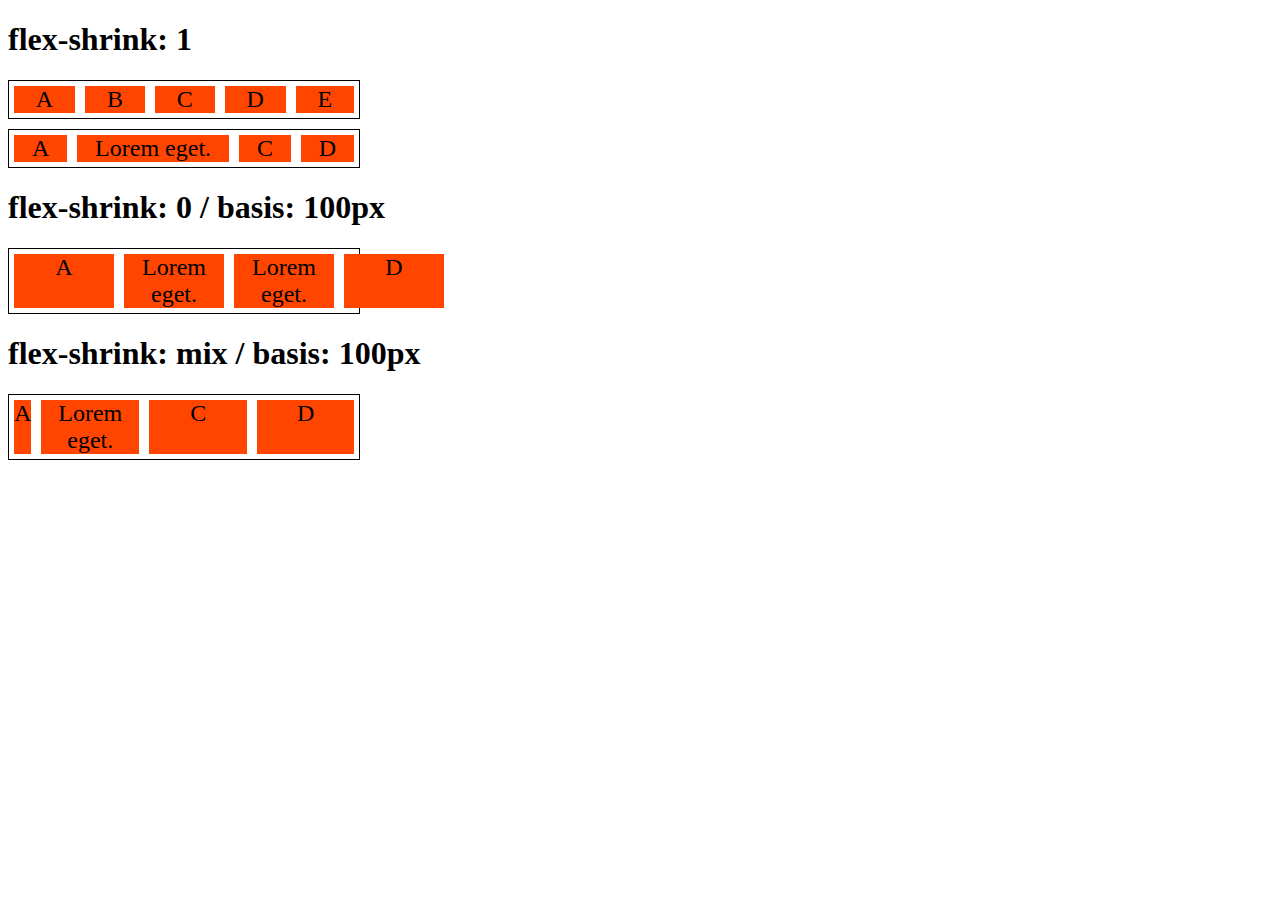
<file: FLEXBOX/flex_shrink.html>
<!DOCTYPE html>

<head>
    <meta charset="UTF-8">
    <meta name="viewport" content="width=device-width, initial-scale=1.0">
    <title>Fundamentos - Flex Shrink</title>

    <style>
        .flex-container {
            display: flex;
            border: 1px solid black;
            max-width: 350px;
            margin-bottom: 10px;
        }

        .item {
            background-color: orangered;
            font-size: 24px;
            text-align: center;
            margin: 5px;
        }

        .s-1 {
            flex-shrink: 1;
        }

        .fg-1 {
            flex-grow: 1;
        }

        .s-0 {
            flex-shrink: 0;
            flex-basis: 100px;
        }

        .s-2 {
            flex-shrink: 2;
            flex-basis: 100px;
        }

        .s-3 {
            flex-shrink: 3;
            flex-basis: 100px;
        }
    </style>
</head>

<body>
    <h1>flex-shrink: 1</h1>
    <div class="flex-container">
        <div class="item s-1 fg-1">A</div>
        <div class="item s-1 fg-1">B</div>
        <div class="item s-1 fg-1">C</div>
        <div class="item s-1 fg-1">D</div>
        <div class="item s-1 fg-1">E</div>
    </div>
    <div class="flex-container">
        <div class="item s-1 fg-1">A</div>
        <div class="item s-1 fg-1">Lorem eget. </div>
        <div class="item s-1 fg-1">C</div>
        <div class="item s-1 fg-1">D</div>
    </div>

    <h1>flex-shrink: 0 / basis: 100px</h1>
    <div class="flex-container">
        <div class="item s-0 fg-1">A</div>
        <div class="item s-0 fg-1">Lorem eget. </div>
        <div class="item s-0 fg-1">Lorem eget. </div>
        <div class="item s-0 fg-1">D</div>
    </div>

    <h1>flex-shrink: mix / basis: 100px</h1>
    <div class="flex-container">
        <div class="item s-1 fg-1">A</div>
        <div class="item s-2 fg-1">Lorem eget.</div>
        <div class="item s-2 fg-1">C</div>
        <div class="item s-3 fg-1">D</div>
    </div>
</body>

</html>
</file>
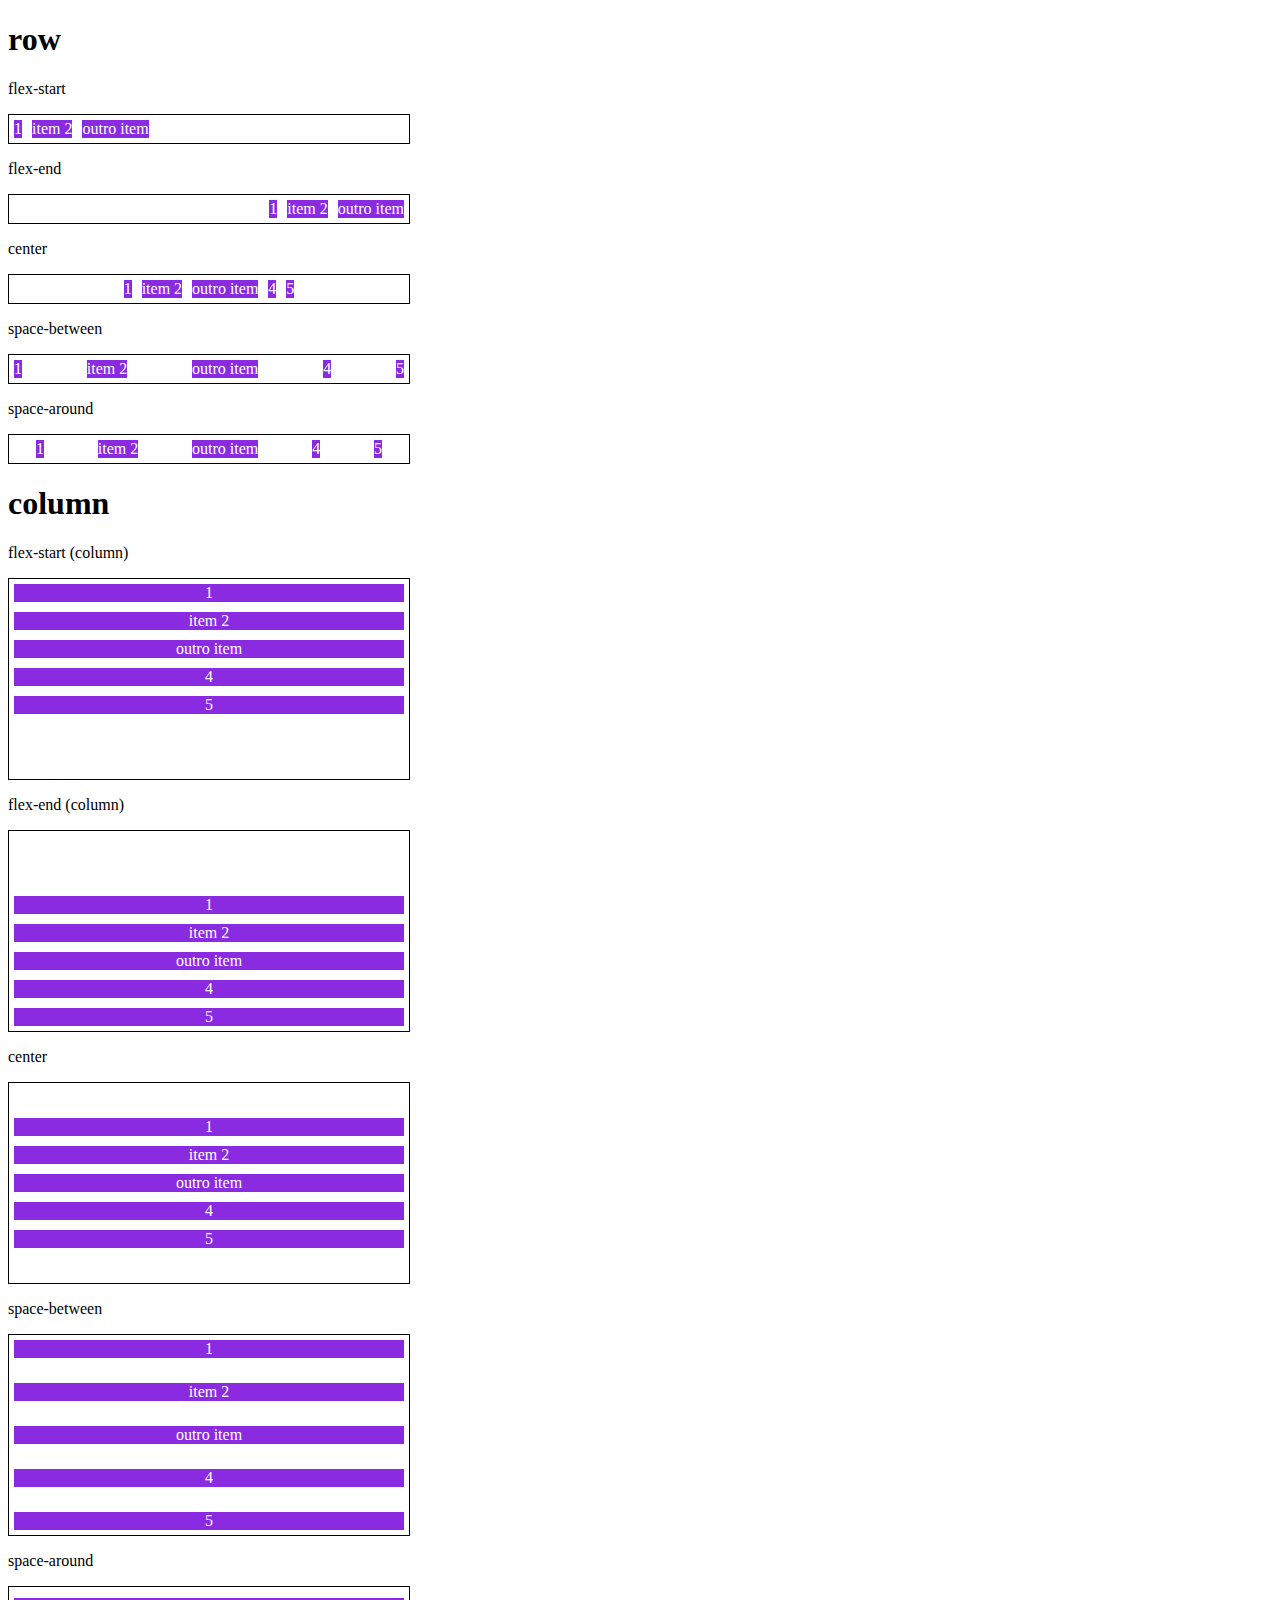
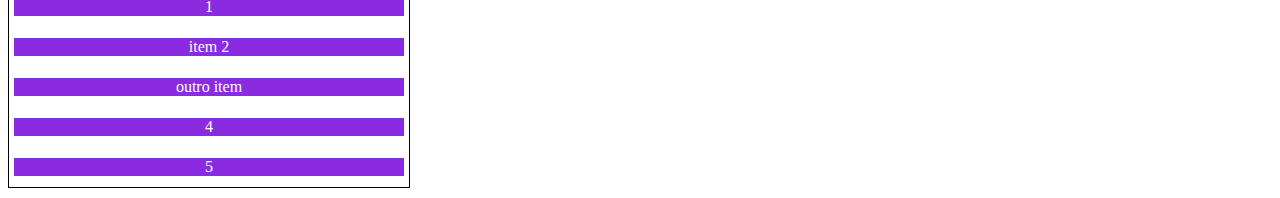
<file: FLEXBOX/justify-content.html>
<!DOCTYPE html>
<html lang="en">
<head>
    <meta charset="UTF-8">
    <meta name="viewport" content="width=device-width, initial-scale=1.0">
    <title>Fundamentos - Justify Content</title>
    <style>
        .container{
            max-width: 400px;
            border: 1px solid black;
            margin: 0;
            display: flex;
            margin-bottom: 10px;
        }

        .item{
            background-color: blueviolet;
            margin: 5px;
            text-align: center;
            color: white;
        }
        
        .flex-start{
            justify-content: flex-start;
        }

        .flex-end{
            justify-content: flex-end;
        }

        .center{
            justify-content: center;
        }

        .space-between{
            justify-content: space-between;
        }

        .space-around{
            justify-content: space-around;
        }

        .column{
            flex-direction: column;
            min-height: 200px;
        }
    </style>
</head>
<body>
    <h1>row</h1>
    <p>flex-start</p>
    <section class="container flex-start">
        <div class="item">1</div>
        <div class="item">item 2</div>
        <div class="item">outro item</div>
    </section>

    <p>flex-end</p>
    <section class="container flex-end">
        <div class="item">1</div>
        <div class="item">item 2</div>
        <div class="item">outro item</div>
    </section>

    <p>center</p>
    <section class="container center">
        <div class="item">1</div>
        <div class="item">item 2</div>
        <div class="item">outro item</div>
        <div class="item">4</div>
        <div class="item">5</div>
    </section>

    <p>space-between</p>
    <section class="container space-between">
        <div class="item">1</div>
        <div class="item">item 2</div>
        <div class="item">outro item</div>
        <div class="item">4</div>
        <div class="item">5</div>
    </section>

    <p>space-around</p>
    <section class="container space-around">
        <div class="item">1</div>
        <div class="item">item 2</div>
        <div class="item">outro item</div>
        <div class="item">4</div>
        <div class="item">5</div>
    </section>

    <h1>column</h1>

    <p>flex-start (column)</p>
    <section class="container flex-start column">
        <div class="item">1</div>
        <div class="item">item 2</div>
        <div class="item">outro item</div>
        <div class="item">4</div>
        <div class="item">5</div>
    </section>

    <p>flex-end (column)</p>
    <section class="container flex-end column">
        <div class="item">1</div>
        <div class="item">item 2</div>
        <div class="item">outro item</div>
        <div class="item">4</div>
        <div class="item">5</div>
    </section>
    
    <p>center</p>
    <section class="container center column">
        <div class="item">1</div>
        <div class="item">item 2</div>
        <div class="item">outro item</div>
        <div class="item">4</div>
        <div class="item">5</div>
    </section>

    <p>space-between</p>
    <section class="container space-between column">
        <div class="item">1</div>
        <div class="item">item 2</div>
        <div class="item">outro item</div>
        <div class="item">4</div>
        <div class="item">5</div>
    </section>

    <p>space-around</p>
    <section class="container space-around column">
        <div class="item">1</div>
        <div class="item">item 2</div>
        <div class="item">outro item</div>
        <div class="item">4</div>
        <div class="item">5</div>
    </section>
</body>
</html>
</file>
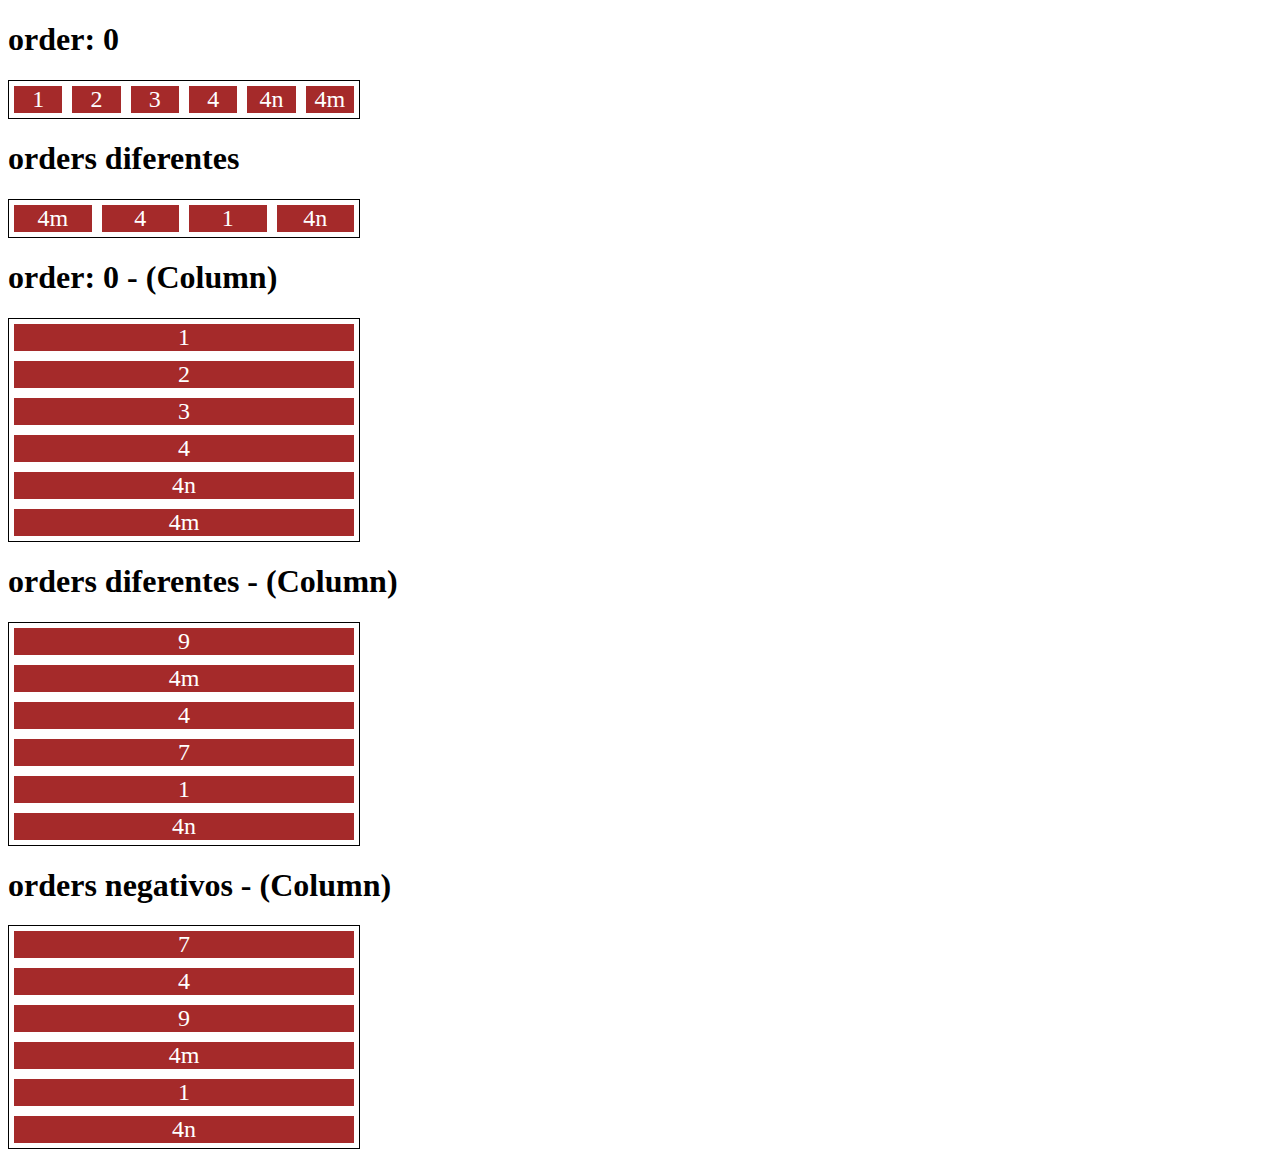
<file: FLEXBOX/order.html>
<!DOCTYPE html>
<html lang="en">
<head>
    <meta charset="UTF-8">
    <meta http-equiv="X-UA-Compatible" content="IE=edge">
    <meta name="viewport" content="width=device-width, initial-scale=1.0">
    <title>Fundamentos - Order</title>
    <style>
        .flex-container{
            display: flex;
            max-width: 350px;
            border: 1px solid black;
            margin-bottom: 20px;
        }

        .item{
            flex: 1;
            background: brown;
            color: white;
            text-align: center;
            font-size: 24px;
            margin: 5px;
            order: 0;
        }

        .o1{
            order: 1;
        }

        .o2{
            order: 2;
        }

        .o3{
            order: 3;
        }

        .o4{
            order: 4;
        }

        .o1-negativo{
            order: -1;
        }
        
        .o2-negativo{
            order: -2;
        }

        .o3-negativo{
            order: -3;
        }

        .direction{
            flex-direction: column;
        }
    </style>
</head>
<body> 
    <h1>order: 0</h1>
    <div class="flex-container">
        <div class="item">1</div>
        <div class="item">2</div>
        <div class="item">3</div>
        <div class="item">4</div>
        <div class="item">4n</div>
        <div class="item">4m</div>
    </div>

    <h1>orders diferentes</h1>
    <div class="flex-container">
        <div class="item o3">1</div>
        <div class="item o2">4</div>
        <div class="item o3">4n</div>
        <div class="item o1">4m</div>
    </div>

    <h1>order: 0 - (Column)</h1>
    <div class="flex-container direction">
        <div class="item">1</div>
        <div class="item">2</div>
        <div class="item">3</div>
        <div class="item">4</div>
        <div class="item">4n</div>
        <div class="item">4m</div>
    </div>

    <h1>orders diferentes - (Column)</h1>
    <div class="flex-container direction">
        <div class="item o3">7</div>
        <div class="item o1">9</div>
        <div class="item o3">1</div>
        <div class="item o2">4</div>
        <div class="item o3">4n</div>
        <div class="item o1">4m</div>
    </div>

    <h1>orders negativos - (Column)</h1>
    <div class="flex-container direction">
        <div class="item o3-negativo">7</div>
        <div class="item o1-negativo">9</div>
        <div class="item o3">1</div>
        <div class="item o2-negativo">4</div>
        <div class="item o3">4n</div>
        <div class="item o1">4m</div>
    </div>
</body>
</html>
</file>
<file: FLEXBOX/flex-projeto/style.css>
* {
    margin: 0;
    padding: 0;
    font-family: 'Open Sans', sans-serif;
}

.ul {
    list-style: none;
    margin: 0;
    padding: 0;
}

ul li a {
    text-decoration: none;
}

div img {
    display: block;
    width: 100%;
}

.flex-container {
    display: flex;
    max-width: 992px;
    margin: auto;
    width: 100%;
    min-width: 320px;
}

header {
    background-color: #122A57;
    height: 100px;
    display: flex;
    align-items: center;
    color: #fff;
}

header .list-items {
    display: flex;
    max-width: 260px;
    width: 100%;
    justify-content: space-between;
    align-items: center;
}

.list-items li a {

    color: #fff;
}

header .menu {
    justify-content: space-between;
}

.apresentacao {
    height: 100vh;
    align-items: center;
    justify-content: space-between;
}

.apresentacao .texto-apresentacao {
    min-height: 200px;
}

.apresentacao .texto-apresentacao h1 {
    color: #122A57;
    font-size: 48px;
    margin-bottom: 10px;
}

.btn {
    background-color: #122A57;
    color: white;
    text-align: center;
    border-radius: 30px;
    width: 220px;
    display: block;
    text-align: none;
    height: 50px;
    line-height: 50px;
    margin-top: 10px;
    margin-bottom: 10px;
    text-decoration: none;
}

#quem_somos {
    flex-direction: row-reverse;
    align-items: center;
    justify-content: space-between;
}

#quem_somos h2 {
    font-size: 32px;
    color: #122A57;
    display: flex;
    margin-bottom: 20px;
}

#quem_somos h2::before {
    content: "";
    height: 50px;
    width: 5px;
    margin-right: 5px;
    background-color: #122A57;
    position: relative;
}

#quem_somos p {
    margin-bottom: 10px;
    width: 90%;
}

#quem_somos img {
    min-width: 420px;
}

.container_externo {
    background-color: #122A57;
    width: 100%;
}

#servicos {
    flex-direction: column;
    padding-top: 50px;
    padding-bottom: 100px;
}

#servicos h2 {
    color: #fff;
    font-size: 32px;
    margin-bottom: 20px;
}

.list_servicos {
    display: flex;
    justify-content: space-between;
}

.list_servicos .item_servico {
    text-align: center;
}

.item_servico a {
    width: 220px;
    background-color: #fff;
    border-radius: 30px;
    height: 50px;
    text-align: center;
    line-height: 50px;
    padding: 5px 10px;
    color: #122A57;
    font-size: 12px;
    text-decoration: none;
    font-weight: 700;
}

.item_servico p {
    font-weight: 700;
    font-size: 18px;
    color: white;
    margin-top: 20px;
}

.item_servico img {
    width: 80%;
    margin: auto;
}

#planos {
    flex-direction: column;
    min-height: 100vh;
    padding-top: 50px;
}

#planos h2 {
    font-size: 32px;
}

.list_planos {
    display: flex;
    align-items: flex-end;
    justify-content: space-between;
}

.item_plano {
    flex: 1;
    border: 5px solid #122A57;
    margin-right: 20px;
    padding: 10px;
    max-width: 240px;
}

.item_plano .btn {
    margin: auto;
    margin-bottom: 20px;
}

.item_plano h3 {
    font-size: 24px;
    display: flex;
    flex-direction: column;
    text-align: center;
    margin-top: 20px;
}

.item_plano h3::after {
    content: "";
    background-color: #122A57;
    width: 100%;
    height: 3px;
    margin-top: 20px;
    margin-bottom: 10px;
}

.item_plano ul {
    padding: 10px 20px;
    display: flex;
    flex-direction: column;
    margin-bottom: 10px;
}

.item_plano ul li {
    display: flex;
    flex-wrap: nowrap;
    align-items: center;
}

.item_plano ul li::before {
    content: "";
    width: 10px;
    height: 10px;
    background-color: #122A57;
    margin-right: 5px;
}

footer {
    background-color: #122A57;
    height: 70px;
    display: flex;
    align-items: center;
}

footer .footer {
    justify-content: space-between;
    color: #fff;
}

/* mobile */
@media(max-width: 992px) {
    .flex-container {
        flex-direction: column;
    }

    .apresentacao {
        flex-direction: column-reverse;
    }

    .apresentacao .texto-apresentacao {
        width: 100%;
    }

    #quem_somos {
        flex-direction: column-reverse;
    }

    #quem_somos img {
        min-width: 320px;
        margin: auto;
    }

    .list_servicos {
        flex-direction: column;
    }

    .item_servico img {
        width: 50%;
        margin: auto;
    }

    .list_planos {
        flex-direction: column;
        align-items: flex-start;
        padding: 20px;
    }

    .list_planos .item_plano {
        max-width: 90%;
        margin: auto;
        width: 100%;
        margin-bottom: 20px;
    }
}
</file>
